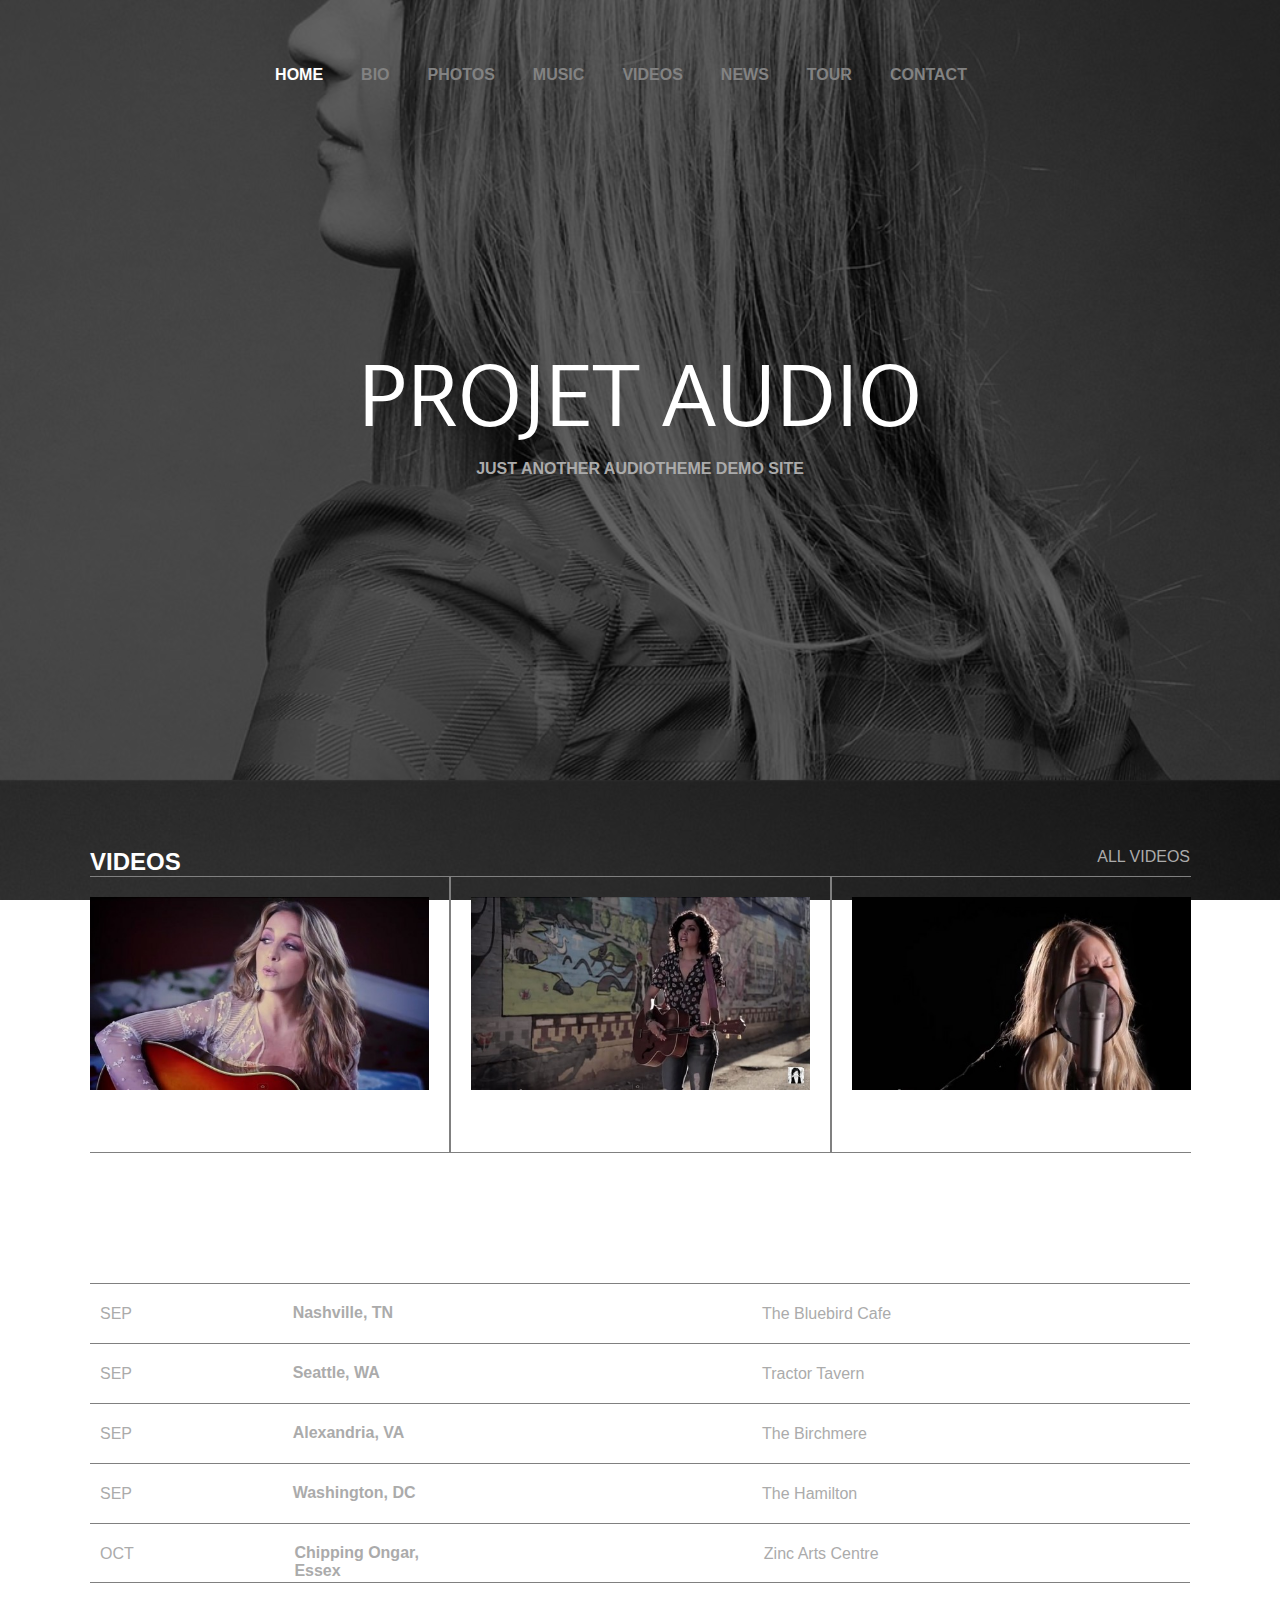
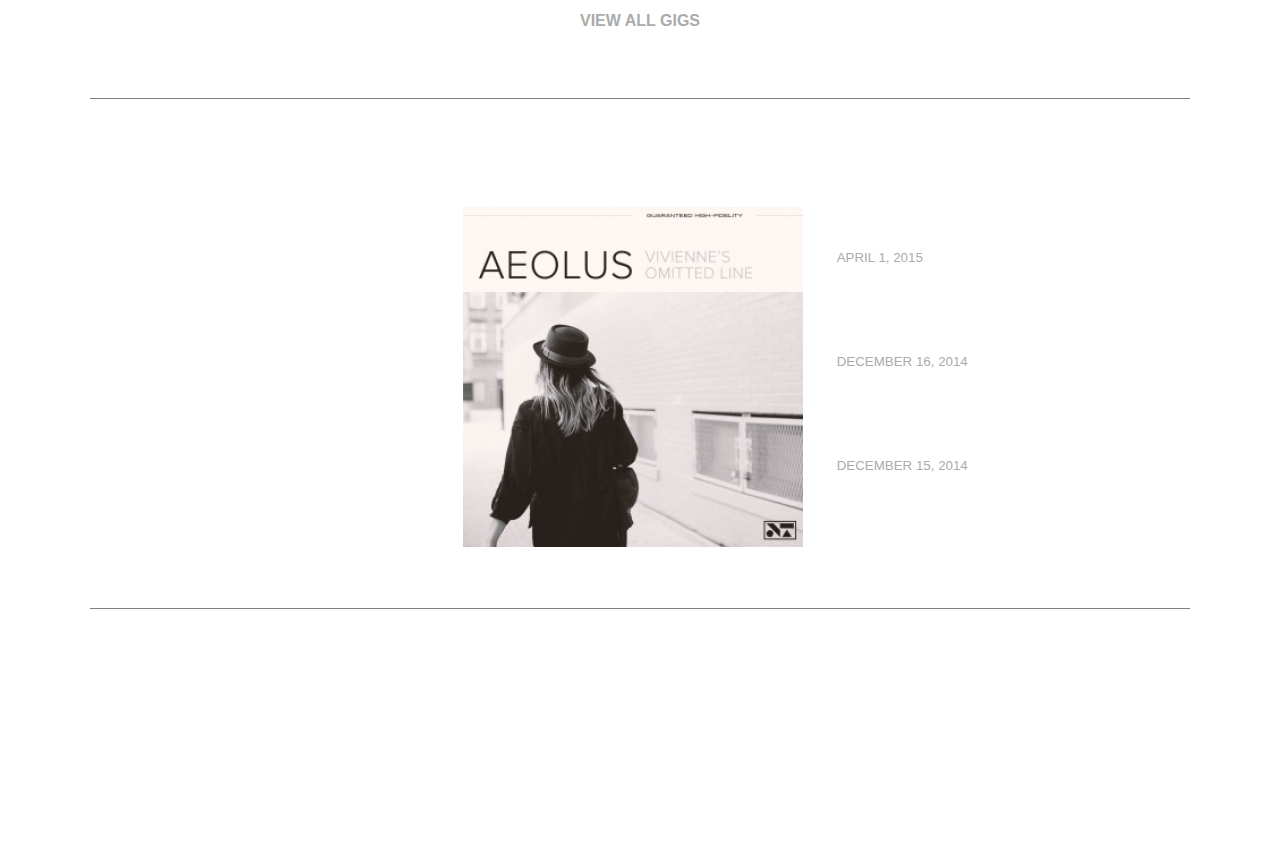
<file: index.html>
<!DOCTYPE html>
<html>
	<head>
		<title>Home</title>
		<link rel="stylesheet" type="text/css" href="style.css">
		<meta charset="utf-8">
	</head>

	<body>
			<div class="container">

					<nav>
						<ul>
							<li><a href="index.html" class="active">HOME</a></li>
							<li><a href="bio.html">BIO</a></li>
							<li><a href="photos.html">PHOTOS</a></li>
							<li><a href="music.html">MUSIC</a></li>
							<li><a href="page-videos.html">VIDEOS</a></li>
							<li><a href="news.html">NEWS</a></li>
							<li><a href="tour.html">TOUR</a></li>
							<li><a href="contact.html">CONTACT</a></li>
						</ul>
					</nav>

					<header>
						<h1>PROJET AUDIO</h1>
						<h2>JUST ANOTHER AUDIOTHEME DEMO SITE</h2>
					</header>

					<div class="mainvideos">
						<h2>VIDEOS</h2>
						<p>ALL VIDEOS</p>
						<div class="videos">
							<article>
								<img src="images/video-like-a-rose-530x300.jpg">
								<h4>Like A Rose - Ashley Monroe</h4>
							</article>
							<article>
								<img src="images/video-big-love-550-530x300.jpg">
								<h4>Big Love - Carrie Rodriguez</h4>
							</article>
							<article>
								<img src="images/video-waitin-on-june-530x300.jpg">
								<h4>Waiting On June</h4>
							</article>
						</div>
					</div>

					<div class="tournée">
						<h2>UPCOMING GIGS</h2>
							<div class="tournéeband">
								<p>SEP</p>
								<p>14</p>
								<p>Nashville, TN</p>
								<p>The Bluebird Cafe</p>
							</div>
							<div class="tournéeband">
								<p>SEP</p>
								<p>16</p>
								<p>Seattle, WA</p>
								<p>Tractor Tavern</p>
							</div>
							<div class="tournéeband">
								<p>SEP</p>
								<p>17</p>
								<p>Alexandria, VA</p>
								<p>The Birchmere</p>
							</div>
							<div class="tournéeband">
								<p>SEP</p>
								<p>25</p>
								<p>Washington, DC</p>
								<p>The Hamilton</p>
							</div>
							<div class="tournéeband">
								<p>OCT</p>
								<p>30</p>
								<p>Chipping Ongar, Essex</p>
								<p>Zinc Arts Centre</p>
							</div>
							<div class="gigs">
								<a href="tour.html">VIEW ALL GIGS</a>
							</div>
					</div>

					<div class="about">
						<article>
							<h4>ABOUT OBSIDIAN</h4>
							<p>The Obsidian theme, like the naturally occurring volcanic glass of the same name, possesses an inherent allure that's stylish in appearance and practical in purpose. With distintive background options and various customization possibilities, Obsidian makes it easy to create the ultimate hub for your online identity.</p>
						</article>
						<article>
							<h4>VIVIENNE'S OMITTED LINE</h4>
							<img src="images/album-03-300x300.jpg">
						</article>
						<article>
							<h4>RECENT POSTS</h4>
							<a href="#">Welcome to our redesigned website</a>
							<sub>APRIL 1, 2015</sub>
							<a href="#">New tour dates posted</a>
							<sub>DECEMBER 16, 2014</sub>
							<a href="#">History of Popular Music</a>
							<sub>DECEMBER 15, 2014</sub>
						</article>
					</div>

					<footer>
						<ul>
							<li><a href='#' class='symbol' title='twitterbird'></a></li>
							<li><a href='#' class='symbol' title='facebook'></a></li>
							<li><a href='#' class='symbol' title='instagram'></a></li>
							<li><a href='#' class='symbol' title='youtube'></a></li>
							<li><a href='#' class='symbol' title='vimeo'></a></li>
							<li><a href='#' class='symbol' title='amazon'></a></li>
							<li><a href='#' class='symbol' title='apple'></a></li>
							<li><a href='#' class='symbol' title='soundcloud'></a></li>
							<li><a href='#' class='symbol' title='yahoobuzz'></a></li>
							<li><a href='#' class='symbol' title='spotify'></a></li>
						</ul>
						<p class="pfooter">OBSIDIAN MUSIC THEME BY AUDIOTHEME.</p>
					</footer>

		
			<figure class="divson">
				<iframe src="https://open.spotify.com/embed/album/6P7WO2yLdzzVmRLILb85Gj" width="100%" height="100" frameborder="0" allowtransparency="true" allow="encrypted-media"></iframe>
			</figure>
		</div>
		

	</body>
</file>
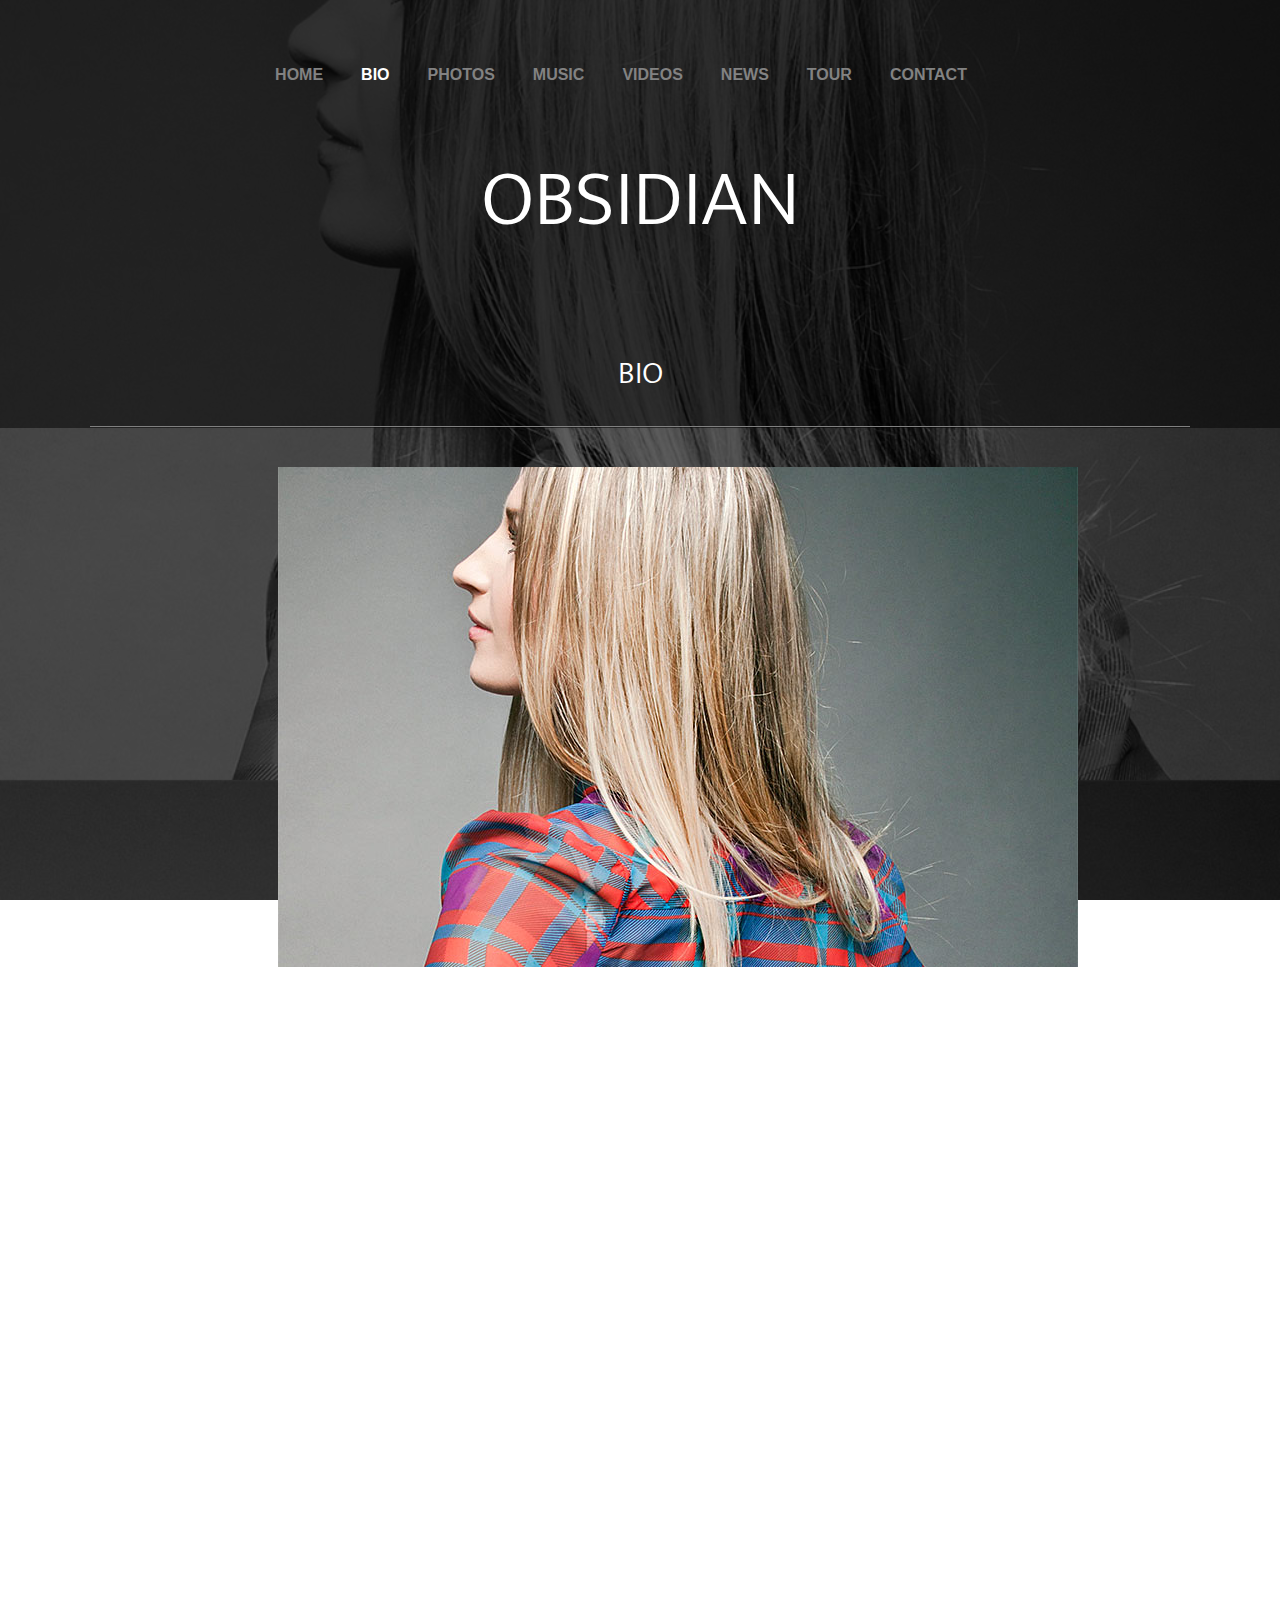
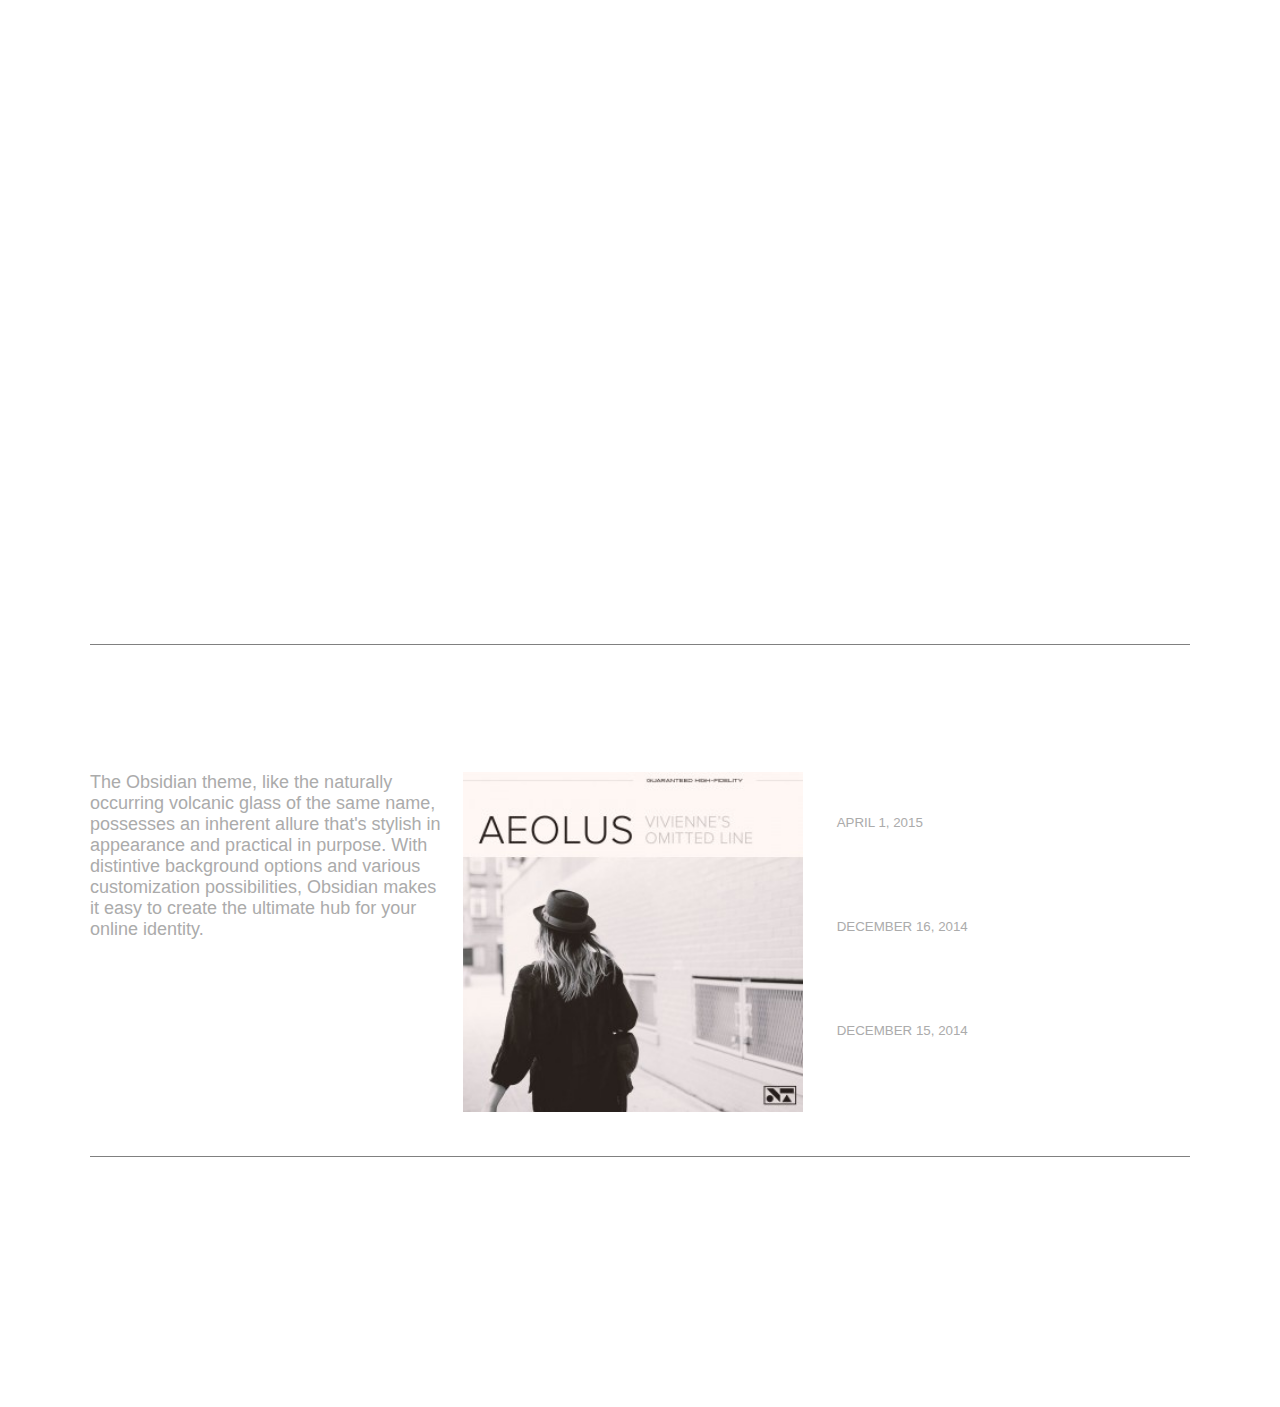
<file: bio.html>
<!DOCTYPE html>
<html>
	<head>
		<meta charset="UTF-8">
		<link rel="stylesheet" type="text/css" href="stylebio.css">
		<title>Bio</title>
	</head>

<body>
		
	<div class="blackband">
		<div class="container">

	


					<nav>
						<ul>
							<li><a href="index.html">HOME</a></li>
							<li><a href="bio.html" class="active">BIO</a></li>
							<li><a href="photos.html">PHOTOS</a></li>
							<li><a href="music.html">MUSIC</a></li>
							<li><a href="page-videos.html">VIDEOS</a></li>
							<li><a href="news.html">NEWS</a></li>
							<li><a href="tour.html">TOUR</a></li>
							<li><a href="contact.html" >CONTACT</a></li>
						</ul>
					</nav>
			<div class="HEADER">

				<h1> OBSIDIAN </h1>
				<h2> BIO </h2>
			</div>

			<div class="main">
				<div class="imagebio">
				<img src="images/featured-bio.jpg">
				</div>

				<div class="bio">

					<p>“It’s akin to the ancient art of Bonsai,” explains Bonn O’Brien between sips of house blend at a Brooklyn coffee shop. “It takes patience. It takes an eye for detail. It’s reverence, respect, and a steady hand all rolled into one. It’s the only way to take care of a proper beard. We take the same approach to our music.”</p>
					<br>

					<p>Three years ago, the O’Brien-lead The Dapper Beards burst into the country’s collective consciousness like a Salvador Dali ‘stache thanks to their now-iconic appearance on the cover of the trendy periodical “Garden and Gun.” “The Beards Are Here, And They Will Save Folk Music” read the headline. The striking image of the four bandmates in repose, silhouetted by a SoHo sunset was an immediate viral sensation.</p>
					<br>

					<p>“We sued,” says O’Brien with a twist of his mustache, “that’s how it went viral. I don’t think anyone had seen a bold move like that– a band, suing to protect their image after signing off on the cover. We owe a big thanks to The Smoking Gun for making that happen. We had approved the cover, but we hadn’t approved of the people who were going to be reading the magazine. Turns out they didn’t approach that story with the kind of reverence with which we treat our beards– the same approach we take to our music– and we didn’t appreciate that.”</p>
					<br>

					<p>And the Folk pigeonhole? O’Brien didn’t take kindly to that, either.</p>
					<br>

					<p>“They never took the time to ask for the spelling. It may sound like the word that is commonly used to describe some kinds of roots music, but it wasn’t the word that we were using. It’s not even the music we’re doing. Folk– and that’s the only time I’m going to use that word– is so over. We’re Fauxlk. Pronounced the same way as Folk– which, really, is the last time I’m going to use that word– but it’s spelled F-a-u-x-l-k. If you’re not going to ask us about our music, which we take great care in– similar to the way in which we care for our beards– how can we expect you to represent our movement in its proper context to your readers?”</p>
					<br>

					<p>The ever-serious O’Brien and his band cared not for the lucky break– a musical outfit landing a cover on one of America’s more respected musical magazines before ever releasing an album or staging a public performance– if that break wasn’t going to come on their own terms.</p>
					<br>

					<p>“We take great care in our music, which is also the way we– right, you said it– and we’ll be damned if we’re going to let some media machine run roughshod over us.”</p>
					<br>

					<p>With the lawsuit now fully behind them (it was thrown out of the only court that would hear the groundbreaking piece of litigation– a television courtroom show that is, as its producers kindly reminded us, indeed legally binding within the judicial system), The Dapper Beards are now looking towards the future.</p>
					<br>

					<p>“We’re the foremost representatives of Fauxlk music… the face and beards of the movement, if you will. We take that responsibility very seriously, which is the same way in, well, yeah. So, yeah, we’re serious”</p>
					<br>

					<p>And when will the world get to experience this movement firsthand?</p>
					<br>

					<p>“Soon,” says O’Brien. “We’re thinking about writing our first song, and maybe even playing it at an open mic really soon. But it’s not going to be one of those slapped-together open mic’s, mind you. It’s going to be a really serious one.”</p>
					<br>

				</div>
			</div>




				<!-- ABOUT & FOOTER -->
					<div class="about">
						<article>
							<h4>ABOUT OBSIDIAN</h4>
							<p>The Obsidian theme, like the naturally occurring volcanic glass of the same name, possesses an inherent allure that's stylish in appearance and practical in purpose. With distintive background options and various customization possibilities, Obsidian makes it easy to create the ultimate hub for your online identity.</p>
						</article>
						<article>
							<h4>VIVIENNE'S OMITTED LINE</h4>
							<img src="images/album-03-300x300.jpg">
						</article>
						<article>
							<h4>RECENT POSTS</h4>
							<a href="#">Welcome to our redesigned website</a>
							<sub>APRIL 1, 2015</sub>
							<a href="#">New tour dates posted</a>
							<sub>DECEMBER 16, 2014</sub>
							<a href="#">History of Popular Music</a>
							<sub>DECEMBER 15, 2014</sub>
						</article>
					</div>

					<footer>
						<ul>
							<li><a href='#' class='symbol' title='twitterbird'></a></li>
							<li><a href='#' class='symbol' title='facebook'></a></li>
							<li><a href='#' class='symbol' title='instagram'></a></li>
							<li><a href='#' class='symbol' title='youtube'></a></li>
							<li><a href='#' class='symbol' title='vimeo'></a></li>
							<li><a href='#' class='symbol' title='amazon'></a></li>
							<li><a href='#' class='symbol' title='apple'></a></li>
							<li><a href='#' class='symbol' title='soundcloud'></a></li>
							<li><a href='#' class='symbol' title='yahoobuzz'></a></li>
							<li><a href='#' class='symbol' title='spotify'></a></li>
						</ul>
						<p class="pfooter">OBSIDIAN MUSIC THEME BY AUDIOTHEME.</p>
					</footer>

			<figure class="divson">
				<iframe src="https://open.spotify.com/embed/album/6P7WO2yLdzzVmRLILb85Gj" width="100%" height="100" frameborder="0" allowtransparency="true" allow="encrypted-media"></iframe>
			</figure>

			</div>

		</div>

	</body>


</html
</file>
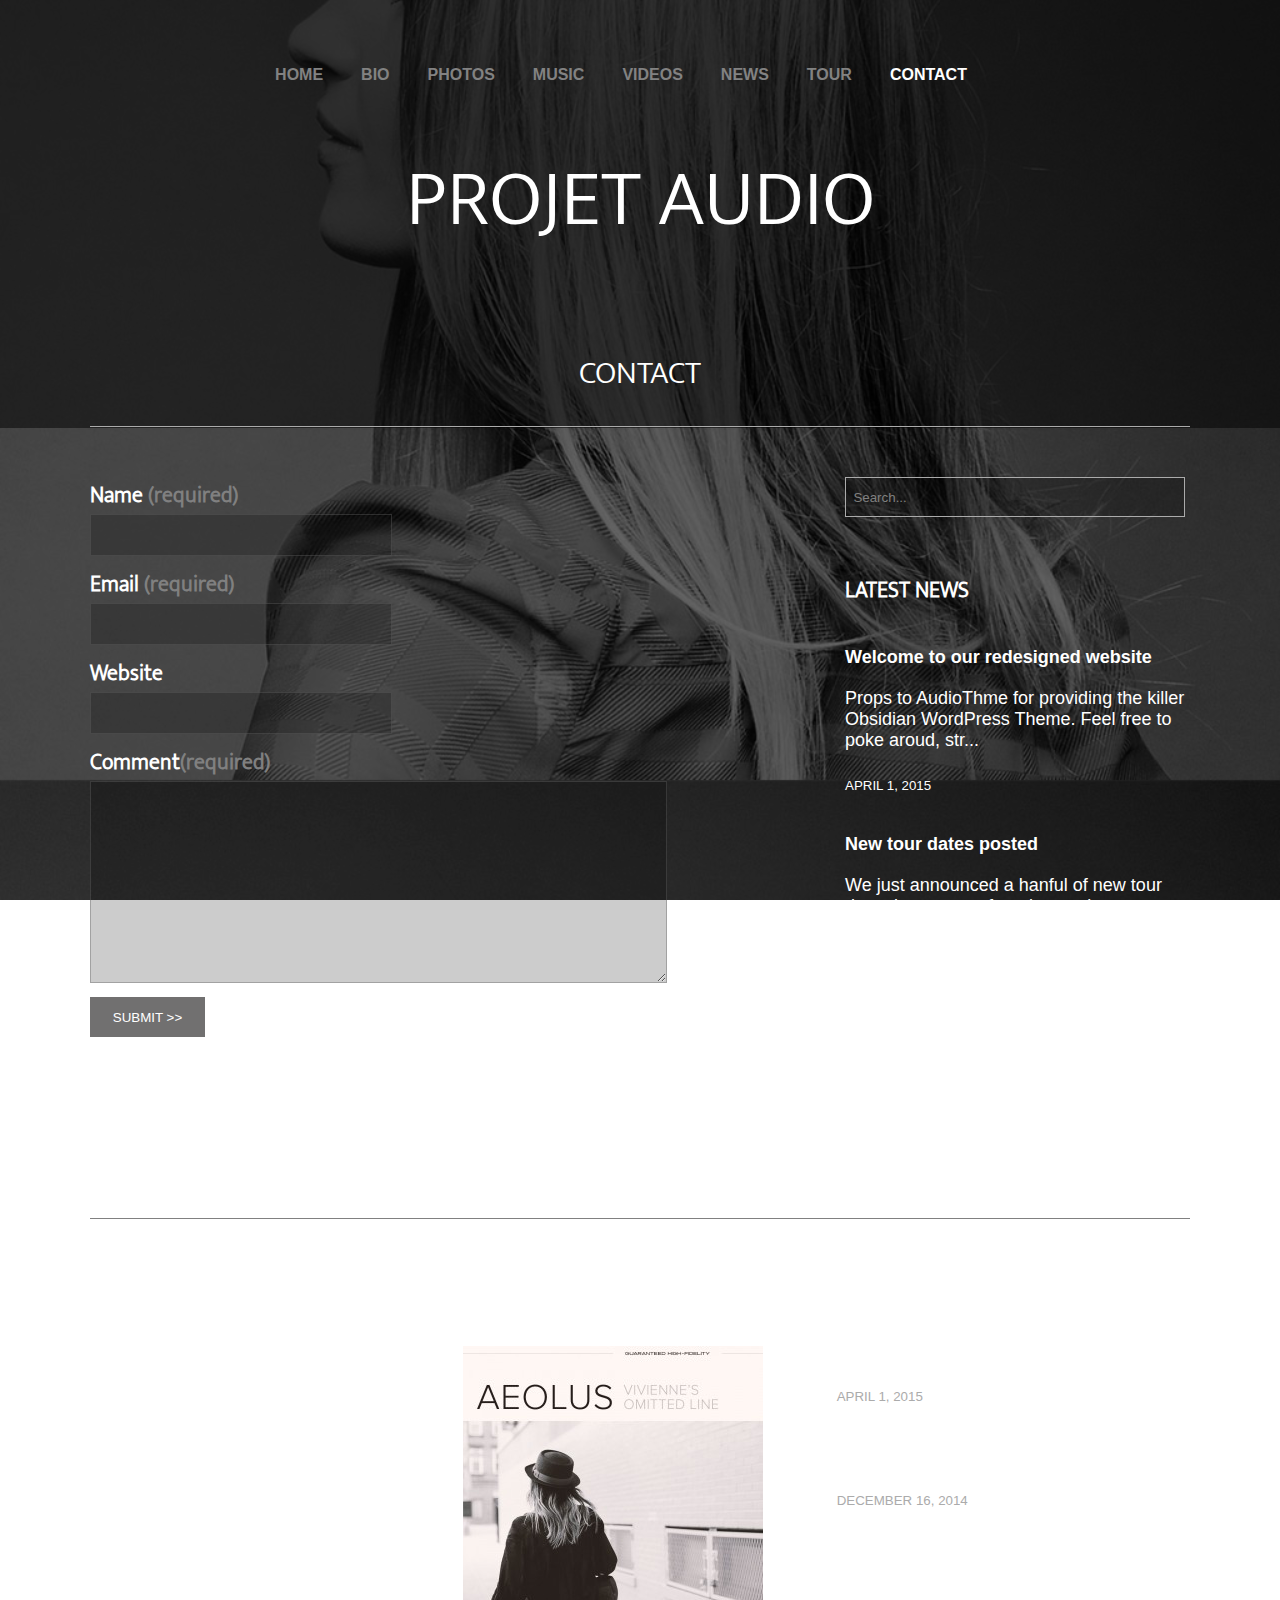
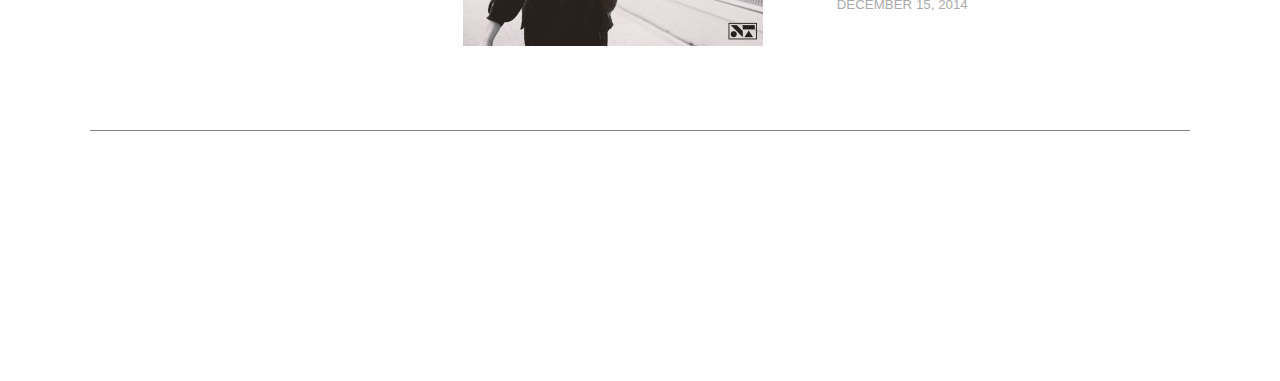
<file: contact.html>
<!DOCTYPE html>
<html>
	<head>
		<link rel="stylesheet" type="text/css" href="stylecontact.css">
		<title>Contact</title>
	</head>


<body>
		<div class="blackband">
			<div class="container">

					<nav>
						<ul>
							<li><a href="index.html">HOME</a></li>
							<li><a href="bio.html">BIO</a></li>
							<li><a href="photos.html">PHOTOS</a></li>
							<li><a href="music.html">MUSIC</a></li>
							<li><a href="page-videos.html">VIDEOS</a></li>
							<li><a href="news.html">NEWS</a></li>
							<li><a href="tour.html" >TOUR</a></li>
							<li><a href="contact.html"  class="active">CONTACT</a></li>
						</ul>
					</nav>
	
		<div class="HEADER">

		<h1> PROJET AUDIO </h1>
		<h2> CONTACT </h2>
		</div>

		
		<div class="main">
				<div class="formulaire">
						<div class="name1">
							<label for="name"><h4>Name  <span class="colorgrey">(required)</span></h4> </label>
							<input type="text" id="name" name="user_name">
						</div>
						<div>
							<label for="mail"><h4>Email  <span class="colorgrey">(required)</span></h4></label>
							<input type="email" id="mail" name="user_mail">
						</div>
						<div>
							<label for="website"><h4>Website</h4></label>
							<input type="website" id=website name="website">
						</div>
						<div>
							<label for="comment"><h4>Comment<span class="colorgrey">(required)</span></h4></label>
							<textarea id="msg" name="user_message"></textarea>
						</div>
						<div class="button">
							<a href=""><button type="submit">SUBMIT >> </button></a>
						</div>
				</div>

				<div class="latestnews">
						
						<div class="SearchBar">
							<label for="search"></label>
							<input type="search" id=search name="Search" value="  Search...">
						</div>
						<div>
							<h4>LATEST NEWS</h4>
							<br>
							
							<p class="gras">Welcome to our redesigned website</p>
							<p>Props to AudioThme for providing the killer Obsidian WordPress Theme. Feel free to poke aroud, str...</p>
							<sub><br/> APRIL 1, 2015</sub>
							
							
							<p class="gras"><br/>New tour dates posted</p>
							<p>We just announced a hanful of new tour dates in support of our latest alvum. Check"em out he...</p>
							<sub><br/> DECEMBER 16, 2014</sub>
							
							<p class="gras"><br/>History of Popular Music</p>
							<p>"The most signifiant feature of the meergent popular music industry of the late 18th and earl...</p>
							<sub><br/> APRIL 1, 2015</sub>
							
						</div>

				</div>
		</div>
					<div class="about">
						<article>
							<h4>ABOUT OBSIDIAN</h4>
							<p>The Obsidian theme, like the naturally occurring volcanic glass of the same name, possesses an inherent allure that's stylish in appearance and practical in purpose. With distintive background options and various customization possibilities, Obsidian makes it easy to create the ultimate hub for your online identity.</p>
						</article>
						<article>
							<h4>VIVIENNE'S OMITTED LINE</h4>
							<img src="images/album-03-300x300.jpg">
						</article>
						<article>
							<h4>RECENT POSTS</h4>
							<a href="#">Welcome to our redesigned website</a>
							<sub>APRIL 1, 2015</sub>
							<a href="#">New tour dates posted</a>
							<sub>DECEMBER 16, 2014</sub>
							<a href="#">History of Popular Music</a>
							<sub>DECEMBER 15, 2014</sub>
						</article>
					</div>

					<footer>
						<ul>
							<li><a href='#' class='symbol' title='twitterbird'></a></li>
							<li><a href='#' class='symbol' title='facebook'></a></li>
							<li><a href='#' class='symbol' title='instagram'></a></li>
							<li><a href='#' class='symbol' title='youtube'></a></li>
							<li><a href='#' class='symbol' title='vimeo'></a></li>
							<li><a href='#' class='symbol' title='amazon'></a></li>
							<li><a href='#' class='symbol' title='apple'></a></li>
							<li><a href='#' class='symbol' title='soundcloud'></a></li>
							<li><a href='#' class='symbol' title='yahoobuzz'></a></li>
							<li><a href='#' class='symbol' title='spotify'></a></li>
						</ul>
						<p class="pfooter">OBSIDIAN MUSIC THEME BY AUDIOTHEME.</p>
					</footer>

			<figure class="divson">
				<iframe src="https://open.spotify.com/embed/album/6P7WO2yLdzzVmRLILb85Gj" width="100%" height="100" frameborder="0" allowtransparency="true" allow="encrypted-media"></iframe>
			</figure>

			</div>

		</div>

	</body>


</html
</file>
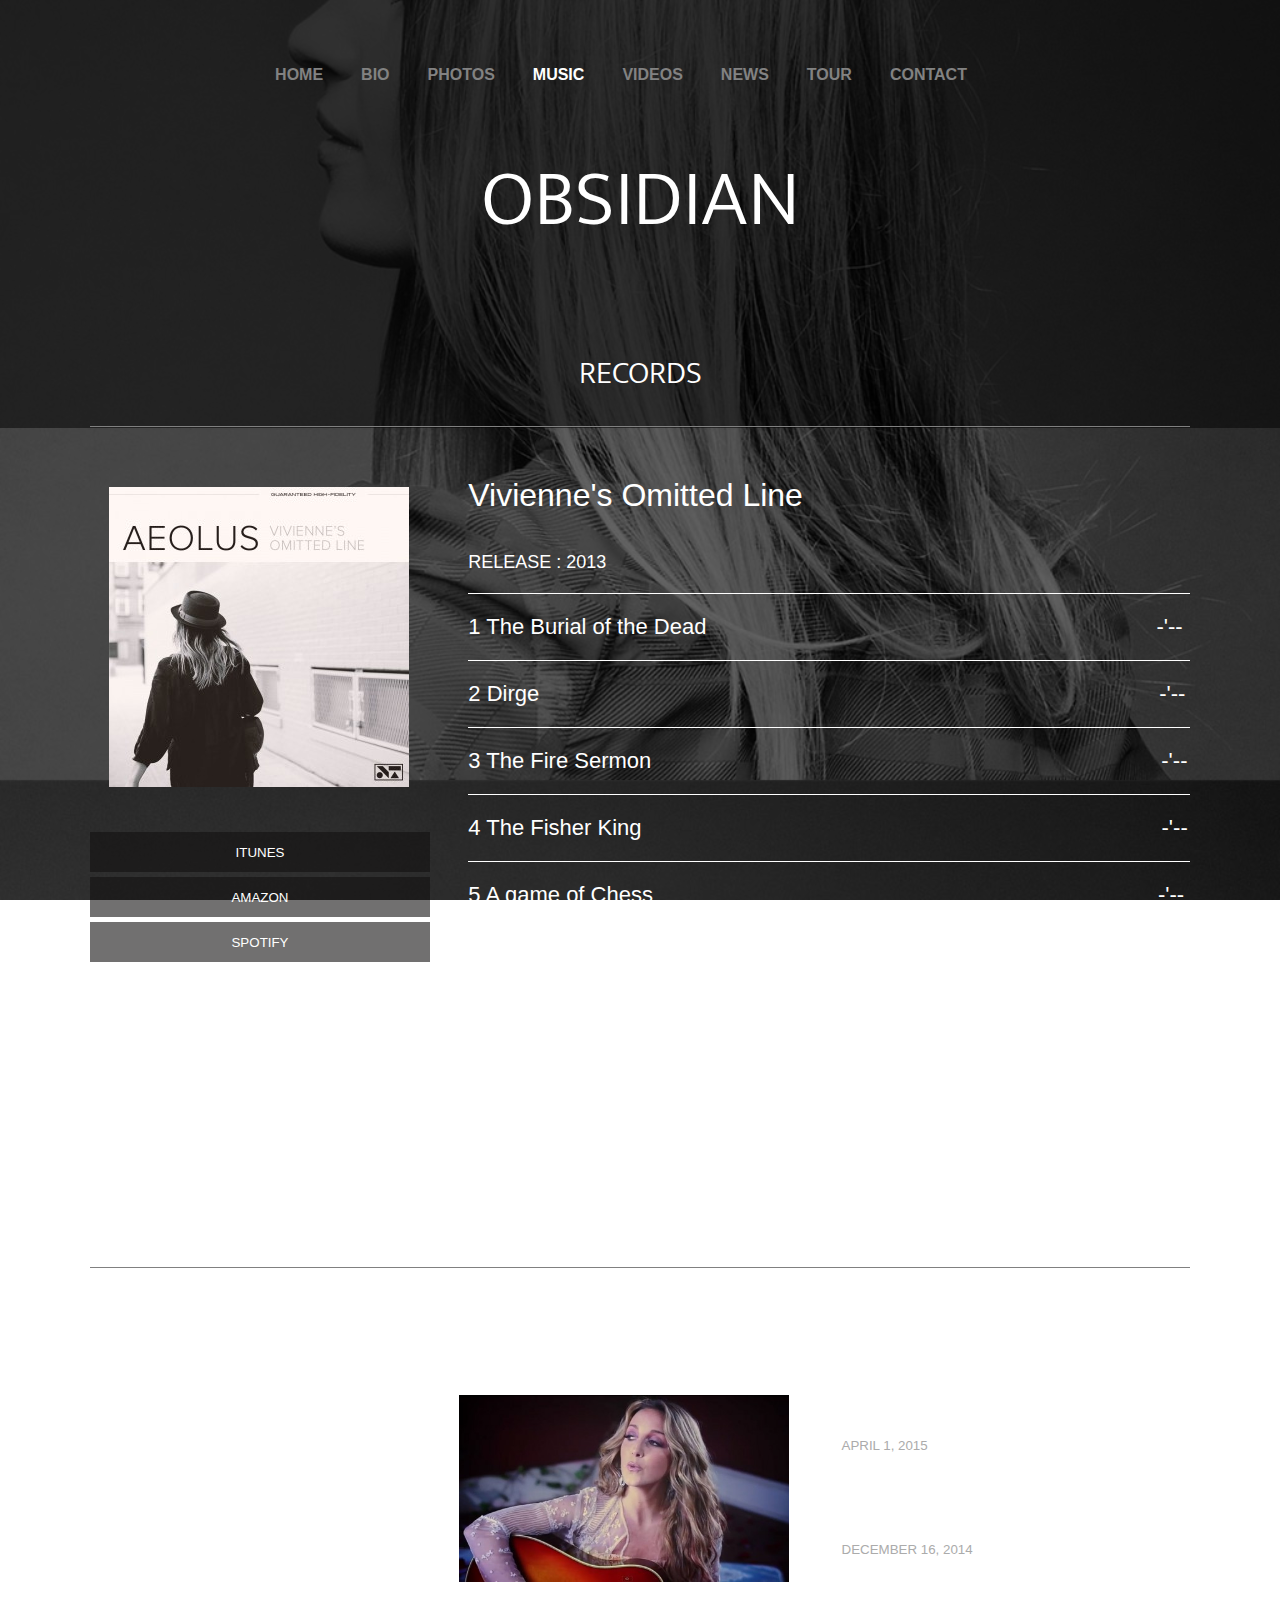
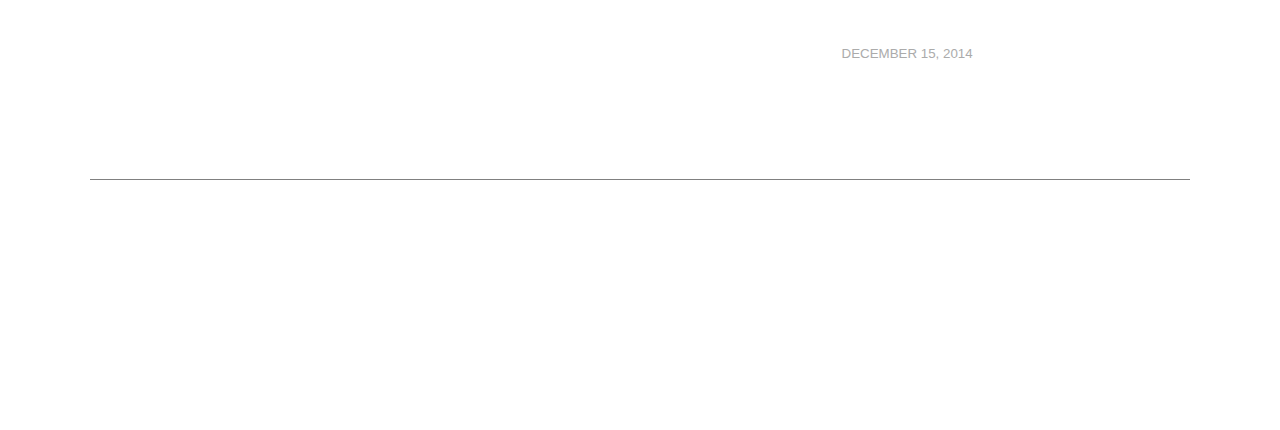
<file: music.html>
<!DOCTYPE html>
<html>
	<head>
		<link rel="stylesheet" type="text/css" href="stylemusic.css">
		<title>Music</title>
	</head>

<body>

	<div class="blackband">
		<div class="container">

			<nav>
						<ul>
							<li><a href="index.html">HOME</a></li>
							<li><a href="bio.html">BIO</a></li>
							<li><a href="photos.html">PHOTOS</a></li>
							<li><a href="music.html" class="active">MUSIC</a></li>
							<li><a href="page-videos.html">VIDEOS</a></li>
							<li><a href="news.html">NEWS</a></li>
							<li><a href="tour.html">TOUR</a></li>
							<li><a href="contact.html" >CONTACT</a></li>
						</ul>
					</nav>
			<div class="HEADER">

				<h1> OBSIDIAN </h1>
				<h2> RECORDS </h2>
			</div>


			<div class="main">

						<div class="album">
							<div class="pochette">
							<img src="images/album-03-300x300.jpg">
							</div>

							<div class="button">
							<a href=""><button type="submit">ITUNES</button></a>
							</div>
							<div class="button">
							<a href=""><button type="submit">AMAZON</button></a>
							</div>
							<div class="button">
							<a href=""><button type="submit">SPOTIFY</button></a>
							</div>
						</div>

						<div class="tableau">
							<p><span class="MusicTitle">Vivienne's Omitted Line</span></p>
							<br>
							<p> RELEASE : 2013</p>

							<ul>
								<li>1  The Burial of the Dead<span id="tempslecture">-'--</span></li>
								<li>2  Dirge<span id="tempslecture2">-'--</span></li>
								<li>3  The Fire Sermon<span id="tempslecture3">-'--</span></li>
								<li>4  The Fisher King<span id="tempslecture4">-'--</span></li>
								<li>5  A game of Chess<span id="tempslecture5">-'--</span></li>
								<li>6  Vivienne's Omitted Line<span id="tempslecture6">-'--</span></li>
								<li>7  What the Thunder Said<span id="tempslecture7">-'--</span></li>
								<li>8  The Wounded king <span id="tempslecture8">-'--</span></li>

							</ul>
						</div>




			</div>






					<!-- ABOUT -->

					<div class="about">
						<article>
							<h4>ABOUT OBSIDIAN</h4>
							<p>The Obsidian theme, like the naturally occurring volcanic glass of the same name, possesses an inherent allure that's stylish in appearance and practical in purpose. With distintive background options and various customization possibilities, Obsidian makes it easy to create the ultimate hub for your online identity.</p>
						</article>
						<article>
							<h4>LIKE A ROSE - ASHLEY MONROE</h4>
							<div class="imagevideo">
							</div>
						</article>
						<article>
							<h4>RECENT POSTS</h4>
							<a href="#">Welcome to our redesigned website</a>
							<sub>APRIL 1, 2015</sub>
							<a href="#">New tour dates posted</a>
							<sub>DECEMBER 16, 2014</sub>
							<a href="#">History of Popular Music</a>
							<sub>DECEMBER 15, 2014</sub>
						</article>
					</div>

					<footer>
						<ul>
							<li><a href='#' class='symbol' title='twitterbird'></a></li>
							<li><a href='#' class='symbol' title='facebook'></a></li>
							<li><a href='#' class='symbol' title='instagram'></a></li>
							<li><a href='#' class='symbol' title='youtube'></a></li>
							<li><a href='#' class='symbol' title='vimeo'></a></li>
							<li><a href='#' class='symbol' title='amazon'></a></li>
							<li><a href='#' class='symbol' title='apple'></a></li>
							<li><a href='#' class='symbol' title='soundcloud'></a></li>
							<li><a href='#' class='symbol' title='yahoobuzz'></a></li>
							<li><a href='#' class='symbol' title='spotify'></a></li>
						</ul>
						<p class="pfooter">OBSIDIAN MUSIC THEME BY AUDIOTHEME.</p>
					</footer>

			<figure class="divson">
				<iframe src="https://open.spotify.com/embed/album/6P7WO2yLdzzVmRLILb85Gj" width="100%" height="100" frameborder="0" allowtransparency="true" allow="encrypted-media"></iframe>
			</figure>

			</div>

		</div>

	</body>


</html
</file>
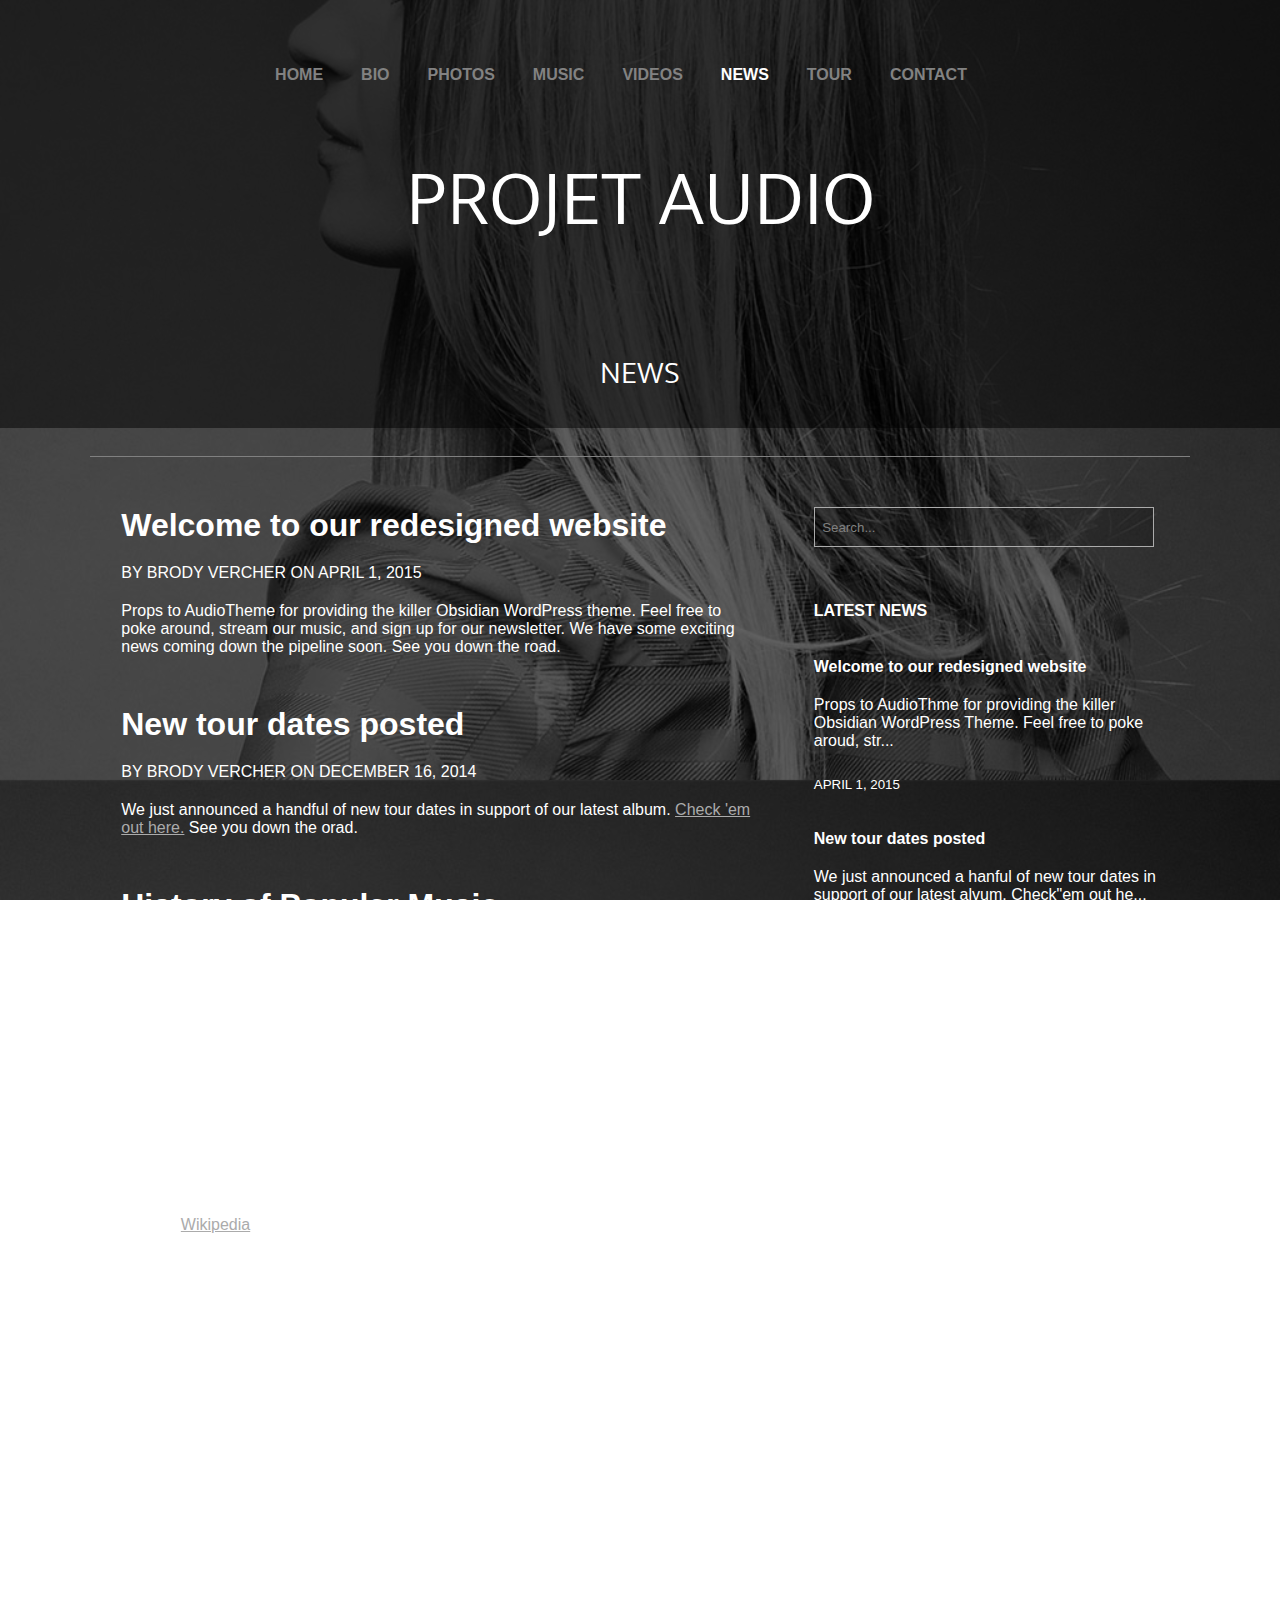
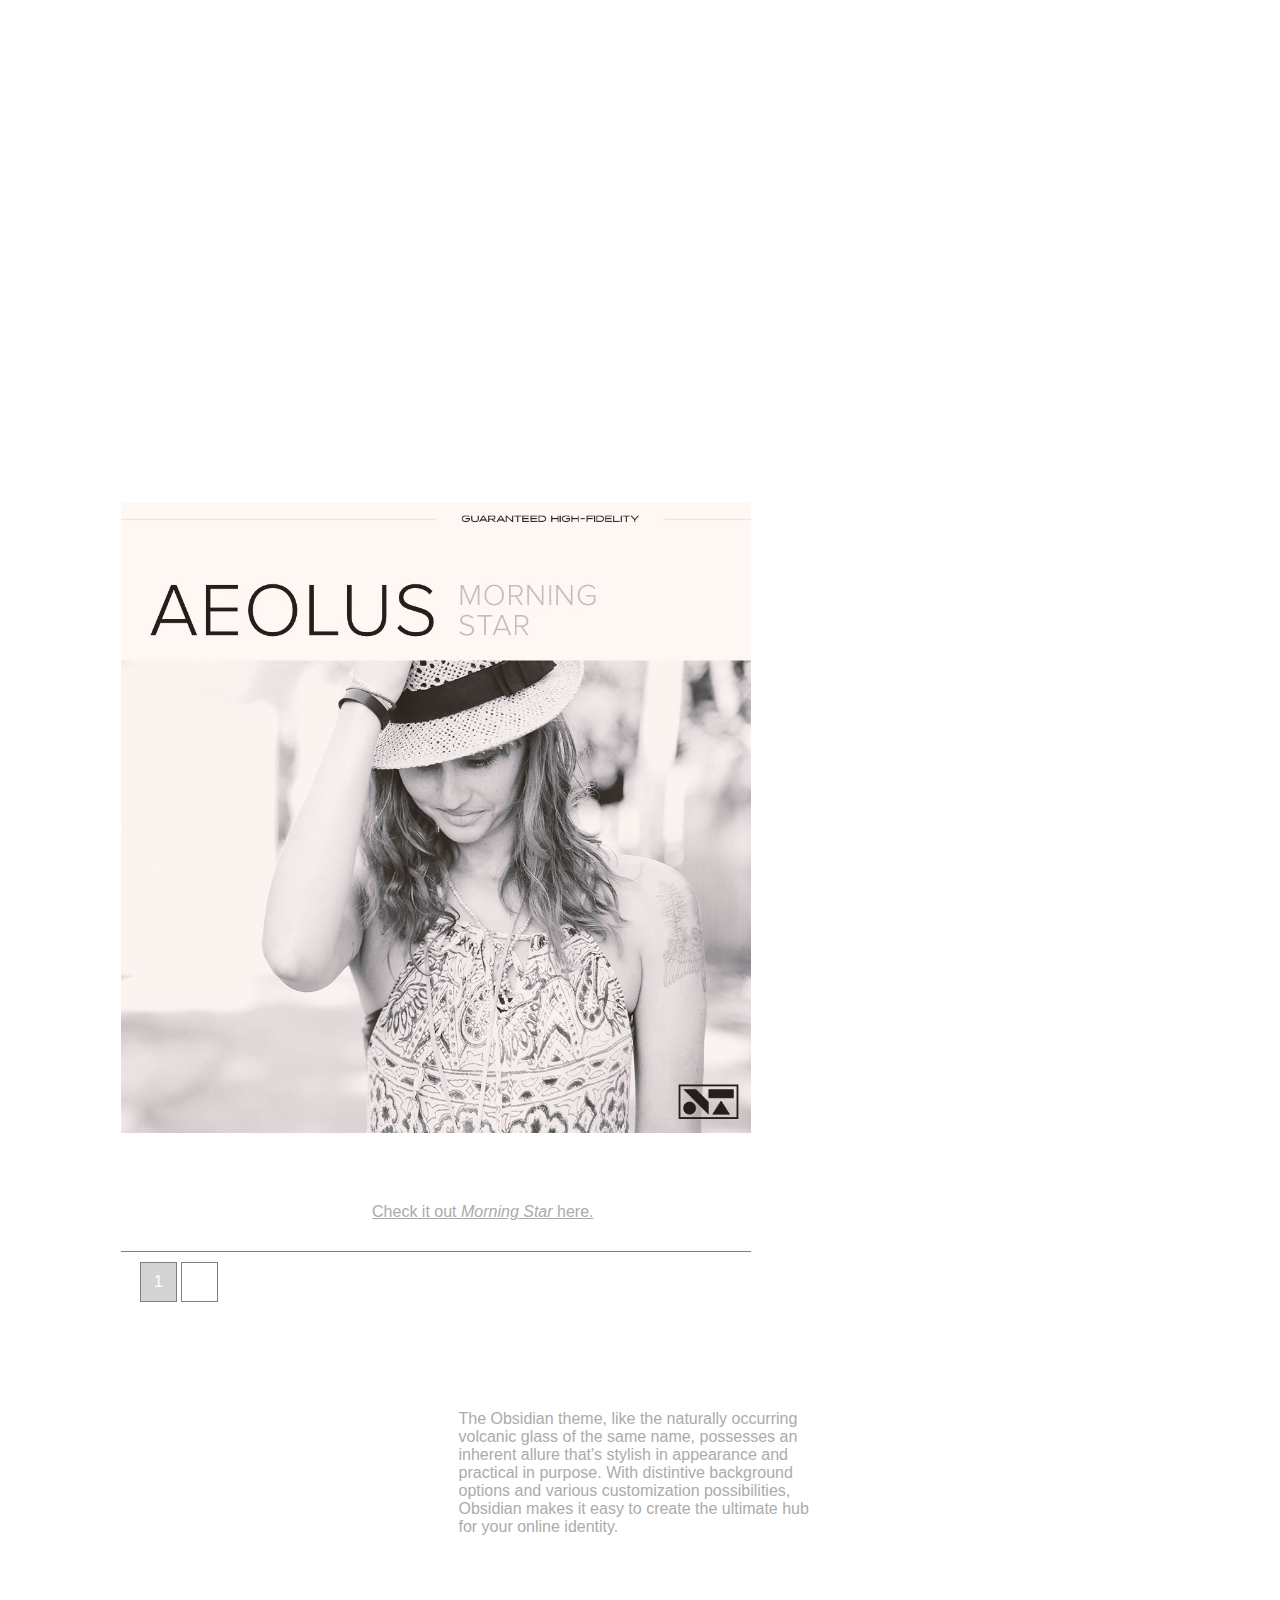
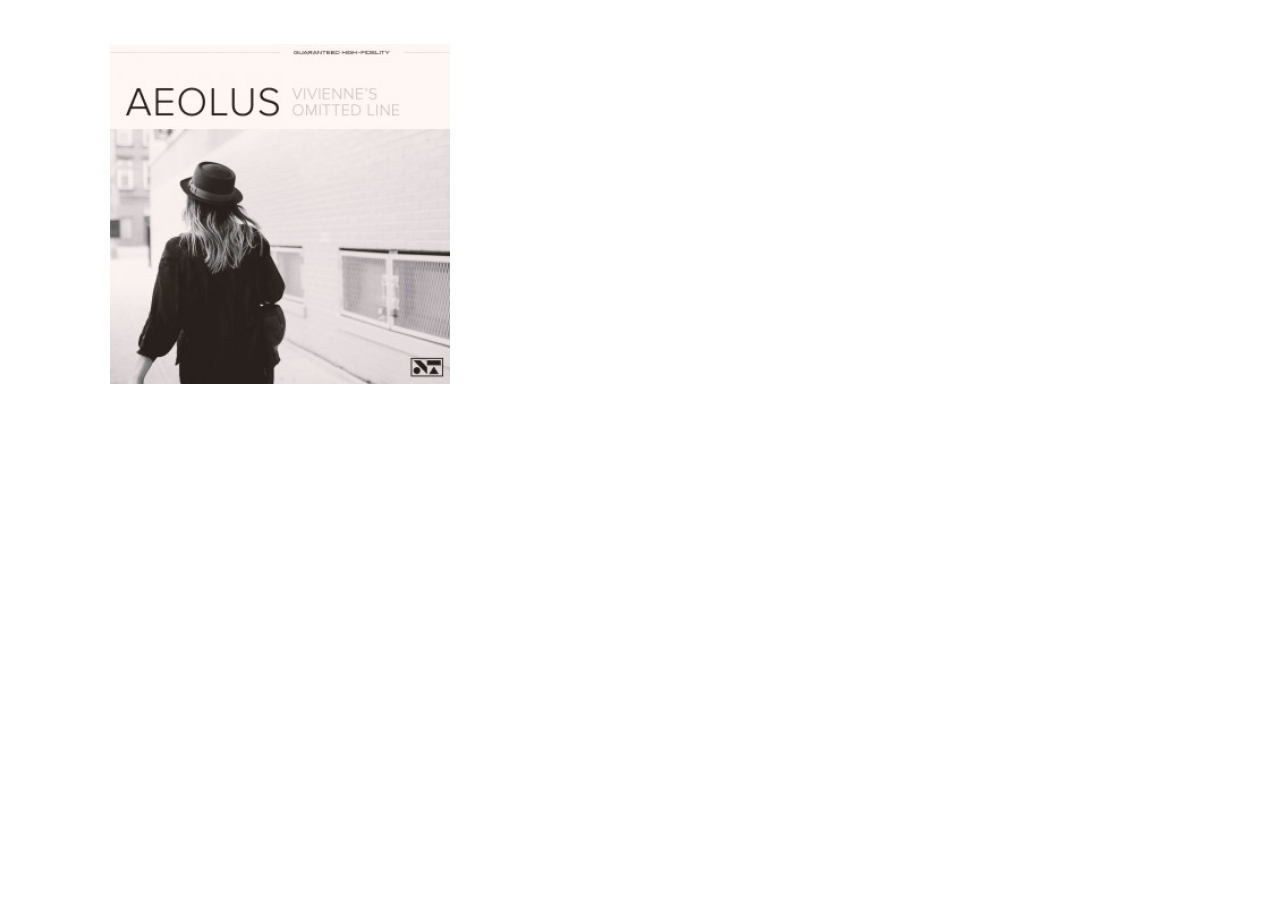
<file: news.html>
<!DOCTYPE html>
<html>
	<head>
		<title>News</title>
		<link rel="stylesheet" type="text/css" href="news.css">
		<meta charset="utf-8">
	</head>



	<body>

	<div class="blackband">

		<div class="container">

						<nav>
							<ul>
								<li><a href="index.html">HOME</a></li>
								<li><a href="bio.html">BIO</a></li>
								<li><a href="photos.html">PHOTOS</a></li>
								<li><a href="music.html">MUSIC</a></li>
								<li><a href="page-videos.html">VIDEOS</a></li>
								<li><a href="news.html" class="active">NEWS</a></li>
								<li><a href="tour.html">TOUR</a></li>
								<li><a href="contact.html" >CONTACT</a></li>
							</ul>
						</nav>

			<div class="HEADER">

				<h1> PROJET AUDIO </h1>
				<h2> NEWS </h2>

			</div>

					
				<div class="paragraphs">


					<div class="leftpara">
						<h3>Welcome to our redesigned website</h3>
						<p class="bybrody">BY BRODY VERCHER ON APRIL 1, 2015</p>
						<p>Props to AudioTheme for providing the killer Obsidian WordPress theme. Feel free to poke around, stream our music, and sign up for our newsletter. We have some exciting news coming down the pipeline soon. See you down the road.</p>

						<h3>New tour dates posted</h3>
						<p class="bybrody">BY BRODY VERCHER ON DECEMBER 16, 2014</p>
						<p>We just announced a handful of new tour dates in support of our latest album. <a href="#">Check 'em out here.</a> See you down the orad.</p>

						<h3>History of Popular Music</h3>
						<p class="bybrody">BY BRODY VERCHER ON DECEMBER 15, 2014</p>
						<p>"The most significant feature of the emergent popular music industry of the late 18th and early 19th centuries was the extent of its focus on the commodity form of sheet music" The availability of inexpensive, widely available sheet music versions of popular songs and instrumental music pieces made it possible for music to be disseminated to a wide audience of amateur music-makers, who could play and sing popular music at home. In addition to the influence of sheet music, another factor was the increasing availability during the late 18th ad early 19th century of public popular music performances in "pleasure gardens and dance halls, popular theatres and concert rooms". The early popular music performers worked hand-in-hand with the sheet music industry to promote popular sheet music. One of the early popular music performers to attain widespread popularity was a Swedish opera singer Jenny Lind, who toured the US in the mid-19th century. During the 19th century, more people began getting involved in music by participating in amateur chirs or joining brass bands.</p>
						<p>Source: <a href="#">Wikipedia</a></p>

						<h3>Thanks for all your support, we couldn't do this without you</h3>
						<p class="bybrody">BY BRODY VERCHER ON DECEMBER 14, 2014</p>
						<p>We just want to say thanks for all the love. This has been our biggest and best release to date and we could not have done it without all of your supporters. Thanks again for allowing us to do what we do. <3</p>

						<h3>In Every Work of Genius We Recognize Our Own Rejected Thoughts</h3>
						<p class="bybrody">BY BRODY VERCHER ON DECEMBER 12, 2014</p>
						<p>I read the other day some verses written by an eminent painter which were original and not conventional. The soul always hears an admonition in such lines, let the subject be what it may. The sentiment they instil is of more value than any thought they may contain. To believe your own thought, to believe that what is true for you in your private heart is true for all men,--that is genius. Speak your latent conviction, and it shall be the universal sense; for the inmost in due time becomes the outmost, and our first thought is rendered back to us by the trumpets of the Last Judgment. Familiar as the voice of the mind is to each, the highest merit we ascribe to Moses, Plato, and Milton is that they set at naught books and traditions, and spoke not what men, but what they thought. A man should learn to detect and watch that gleam of light which flashes across his mind from within, more that the lustre of the firmament of bards and sages. Yet he dismisses without notice his thought, because it is his. In every work of genius we recognize our own rejected thoughts; they come back to us than this. They teach us to abide by our spontaneous impression with good-humored inflexibility then most when the whole cry of voices is on the other side. Else to-morrow a stranger will say with masterly good sense precisely what we have thought and felt all the time, and we shall be forced to take with shame our own opinion from another.</p>

						<h3>Morning Star Now Available!</h3>
						<p class="bybrody">BY BRODY VERCHER ON DECEMBER 9, 2014</p>
						<img src="images/album-01.jpg" alt="pochette d'album femme chapeau robe tatouage">
						<p id="pmarge">The brand new album from Aeolus is officially available! Already receiving critical praise, <em>Morning Star</em> is the band's third album and can be purchased in a fine retailer near you or online at all major digital outlets. <a href="#">Check it out <em>Morning Star</em> here.</a></p>
					</div>


					<div class="latestnews">

						
						<div class="SearchBar">
							<label for="search"></label>
							<input type="search" id=search name="Search" value="  Search...">
						</div>

						<div>
							<h4>LATEST NEWS</h4>
							<br>
							
							<p class="gras">Welcome to our redesigned website</p>
							<p>Props to AudioThme for providing the killer Obsidian WordPress Theme. Feel free to poke aroud, str...</p>
							<sub><br/> APRIL 1, 2015</sub>
							
							
							<p class="gras"><br/>New tour dates posted</p>
							<p>We just announced a hanful of new tour dates in support of our latest alvum. Check"em out he...</p>
							<sub><br/> DECEMBER 16, 2014</sub>
							
							<p class="gras"><br/>History of Popular Music</p>
							<p>"The most signifiant feature of the meergent popular music industry of the late 18th and earl...</p>
							<sub><br/> APRIL 1, 2015</sub>
							
						</div>


					</div>

				</div>


				<div class="cases">
					<ul>
						<li class="case1">1</li>
						<li class="case2">2</li>
					</ul>
				</div>

				
					<!-- ABOUT -->

					<div class="about">
						<article>
							<h4>ABOUT OBSIDIAN</h4>
							<p>The Obsidian theme, like the naturally occurring volcanic glass of the same name, possesses an inherent allure that's stylish in appearance and practical in purpose. With distintive background options and various customization possibilities, Obsidian makes it easy to create the ultimate hub for your online identity.</p>
						</article>
						<article>
							<h4>VIVIENNE'S OMITTED LINE</h4>
							<img src="images/album-03-300x300.jpg">
						</article>
						<article>
							<h4>RECENT POSTS</h4>
							<a href="#">Welcome to our redesigned website</a>
							<sub>APRIL 1, 2015</sub>
							<a href="#">New tour dates posted</a>
							<sub>DECEMBER 16, 2014</sub>
							<a href="#">History of Popular Music</a>
							<sub>DECEMBER 15, 2014</sub>
						</article>
					</div>

					<footer>
						<ul>
							<li><a href='#' class='symbol' title='twitterbird'></a></li>
							<li><a href='#' class='symbol' title='facebook'></a></li>
							<li><a href='#' class='symbol' title='instagram'></a></li>
							<li><a href='#' class='symbol' title='youtube'></a></li>
							<li><a href='#' class='symbol' title='vimeo'></a></li>
							<li><a href='#' class='symbol' title='amazon'></a></li>
							<li><a href='#' class='symbol' title='apple'></a></li>
							<li><a href='#' class='symbol' title='soundcloud'></a></li>
							<li><a href='#' class='symbol' title='yahoobuzz'></a></li>
							<li><a href='#' class='symbol' title='spotify'></a></li>
						</ul>
						<p class="pfooter">OBSIDIAN MUSIC THEME BY AUDIOTHEME.</p>
					</footer>

			<figure class="divson">
        
				<iframe src="https://open.spotify.com/embed/album/6P7WO2yLdzzVmRLILb85Gj" width="100%" height="100" frameborder="0" allowtransparency="true" allow="encrypted-media">
				</iframe>

			</figure>

			</div>

		</div>

	</body>


</html
</file>
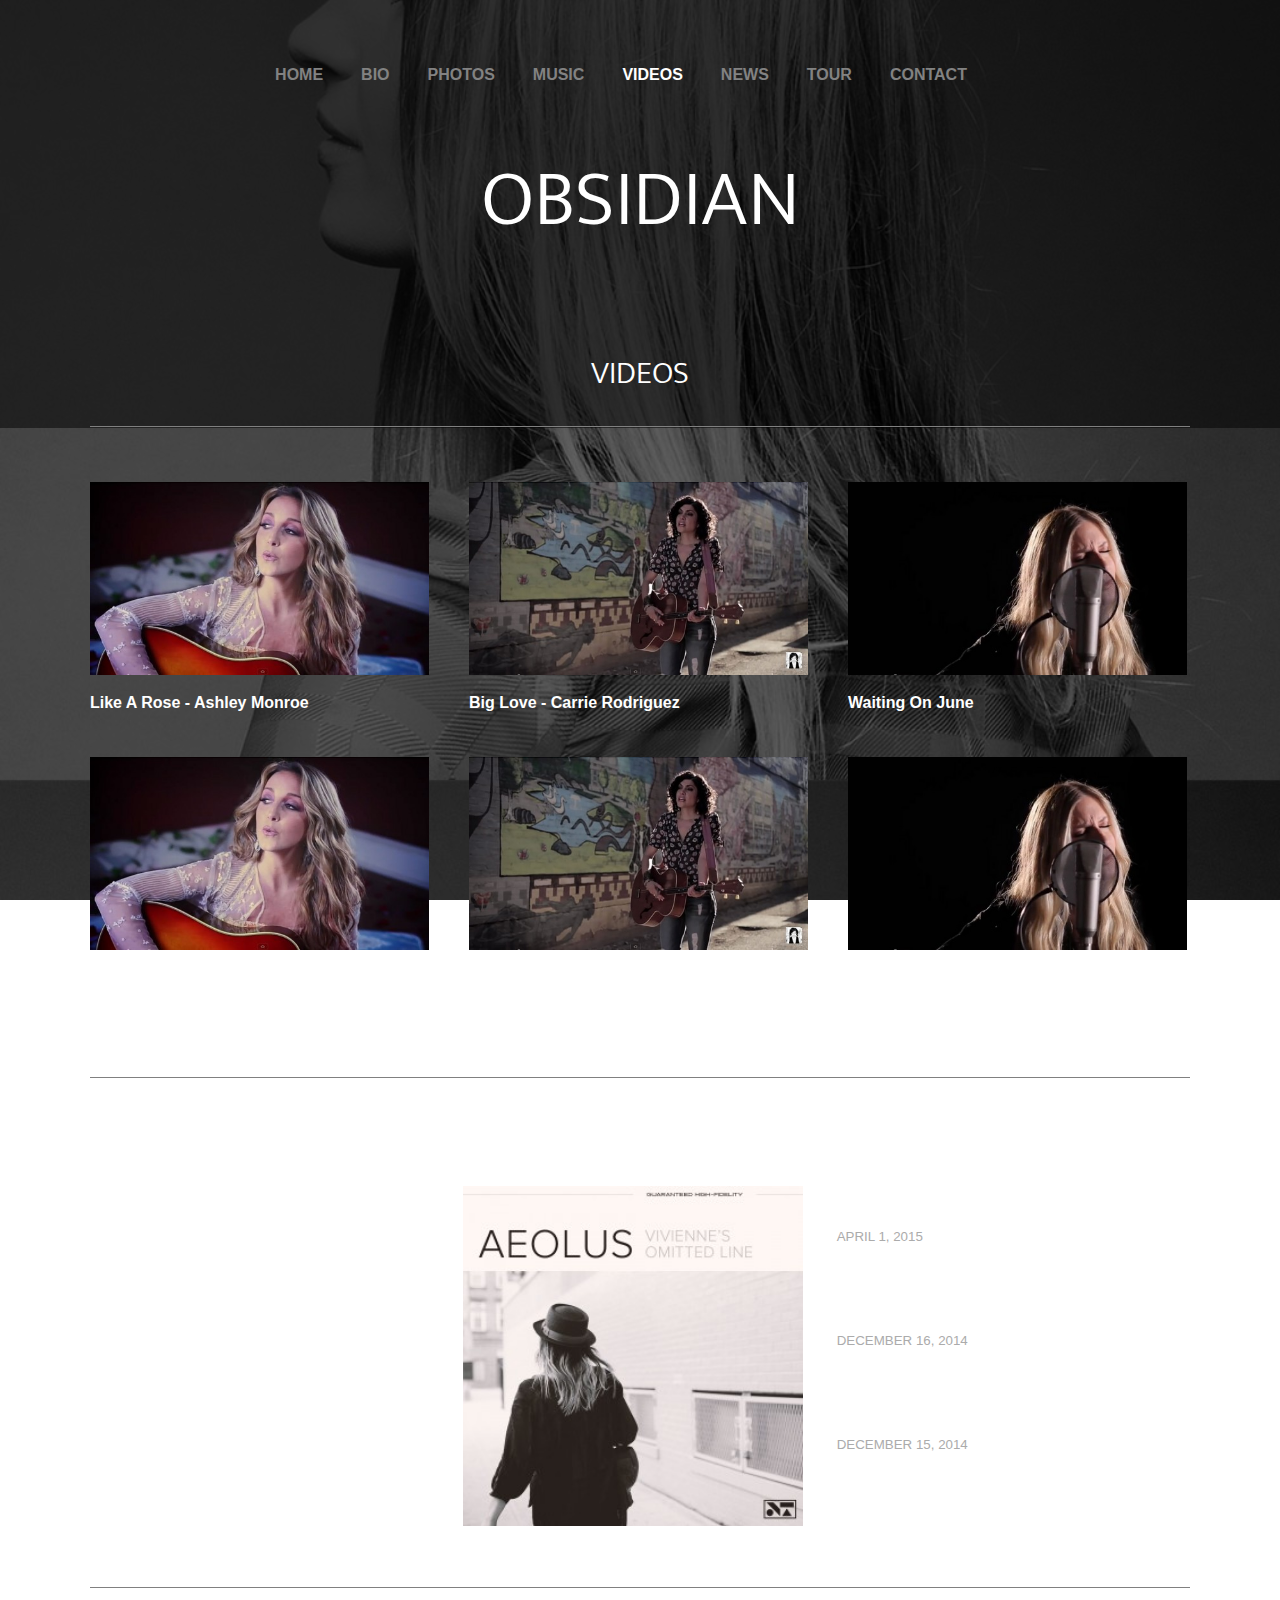
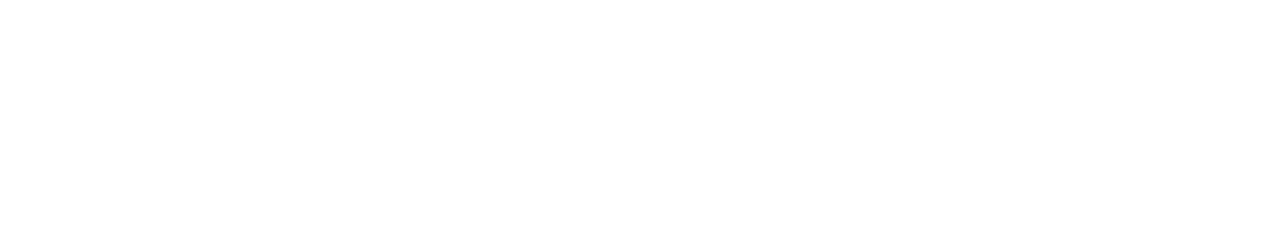
<file: page-videos.html>
<!DOCTYPE html>
<html>

	<head>
	<title>Videos</title>
		<link rel="stylesheet" type="text/css" href="stylevideos.css">
		<meta charset="utf-8">
	</head>

	<body>
			<div class="bandeaunoir">
			<div class="container">

					<nav>
						<ul>
							<li><a href="index.html">HOME</a></li>
							<li><a href="bio.html">BIO</a></li>
							<li><a href="photos.html">PHOTOS</a></li>
							<li><a href="music.html">MUSIC</a></li>
							<li><a href="page-videos.html"   class="active">VIDEOS</a></li>
							<li><a href="news.html">NEWS</a></li>
							<li><a href="tour.html">TOUR</a></li>
							<li><a href="contact.html">CONTACT</a></li>
						</ul>
					</nav>


			<div class="HEADER">

				<h1> OBSIDIAN </h1>
				<h2> VIDEOS </h2>
			</div>

					<div class="mainvideos">
						<div class="videos">
							<article>
								<img src="images/video-like-a-rose-530x300.jpg">
								<h4>Like A Rose - Ashley Monroe</h4>
							</article>
							<article>
								<img src="images/video-big-love-550-530x300.jpg">
								<h4>Big Love - Carrie Rodriguez</h4>
							</article>
							<article>
								<img src="images/video-waitin-on-june-530x300.jpg">
								<h4>Waiting On June</h4>
							</article>
						</div>
						<div class="videos">
							<article>
								<img src="images/video-like-a-rose-530x300.jpg">
								<h4>Numbered Doors - Lori McKenna</h4>
							</article>
							<article>
								<img src="images/video-big-love-550-530x300.jpg">
								<h4>Hollywood - Robyn Ludwick</h4>
							</article>
							<article>
								<img src="images/video-waitin-on-june-530x300.jpg">
								<h4>Youngblood - Heather Christian & the Arbornauts</h4>
							</article>
						</div>
					</div>

					<div class="about">
						<article>
							<h4>ABOUT OBSIDIAN</h4>
							<p>The Obsidian theme, like the naturally occurring volcanic glass of the same name, possesses an inherent allure that's stylish in appearance and practical in purpose. With distintive background options and various customization possibilities, Obsidian makes it easy to create the ultimate hub for your online identity.</p>
						</article>
						<article>
							<h4>VIVIENNE'S OMITTED LINE</h4>
							<img src="images/album-03-300x300.jpg">
						</article>
						<article>
							<h4>RECENT POSTS</h4>
							<a href="#">Welcome to our redesigned website</a>
							<sub>APRIL 1, 2015</sub>
							<a href="#">New tour dates posted</a>
							<sub>DECEMBER 16, 2014</sub>
							<a href="#">History of Popular Music</a>
							<sub>DECEMBER 15, 2014</sub>
						</article>
					</div>

					<footer>
						<ul>
							<li><a href='#' class='symbol' title='twitterbird'></a></li>
							<li><a href='#' class='symbol' title='facebook'></a></li>
							<li><a href='#' class='symbol' title='instagram'></a></li>
							<li><a href='#' class='symbol' title='youtube'></a></li>
							<li><a href='#' class='symbol' title='vimeo'></a></li>
							<li><a href='#' class='symbol' title='amazon'></a></li>
							<li><a href='#' class='symbol' title='apple'></a></li>
							<li><a href='#' class='symbol' title='soundcloud'></a></li>
							<li><a href='#' class='symbol' title='yahoobuzz'></a></li>
							<li><a href='#' class='symbol' title='spotify'></a></li>
						</ul>
						<p class="pfooter">OBSIDIAN MUSIC THEME BY AUDIOTHEME.</p>
					</footer>

			<figure class="divson">
				<iframe src="https://open.spotify.com/embed/album/6P7WO2yLdzzVmRLILb85Gj" width="100%" height="100" frameborder="0" allowtransparency="true" allow="encrypted-media"></iframe>
			</figure>

			</div>
		
		</div>
		
	</body>


</html
</file>
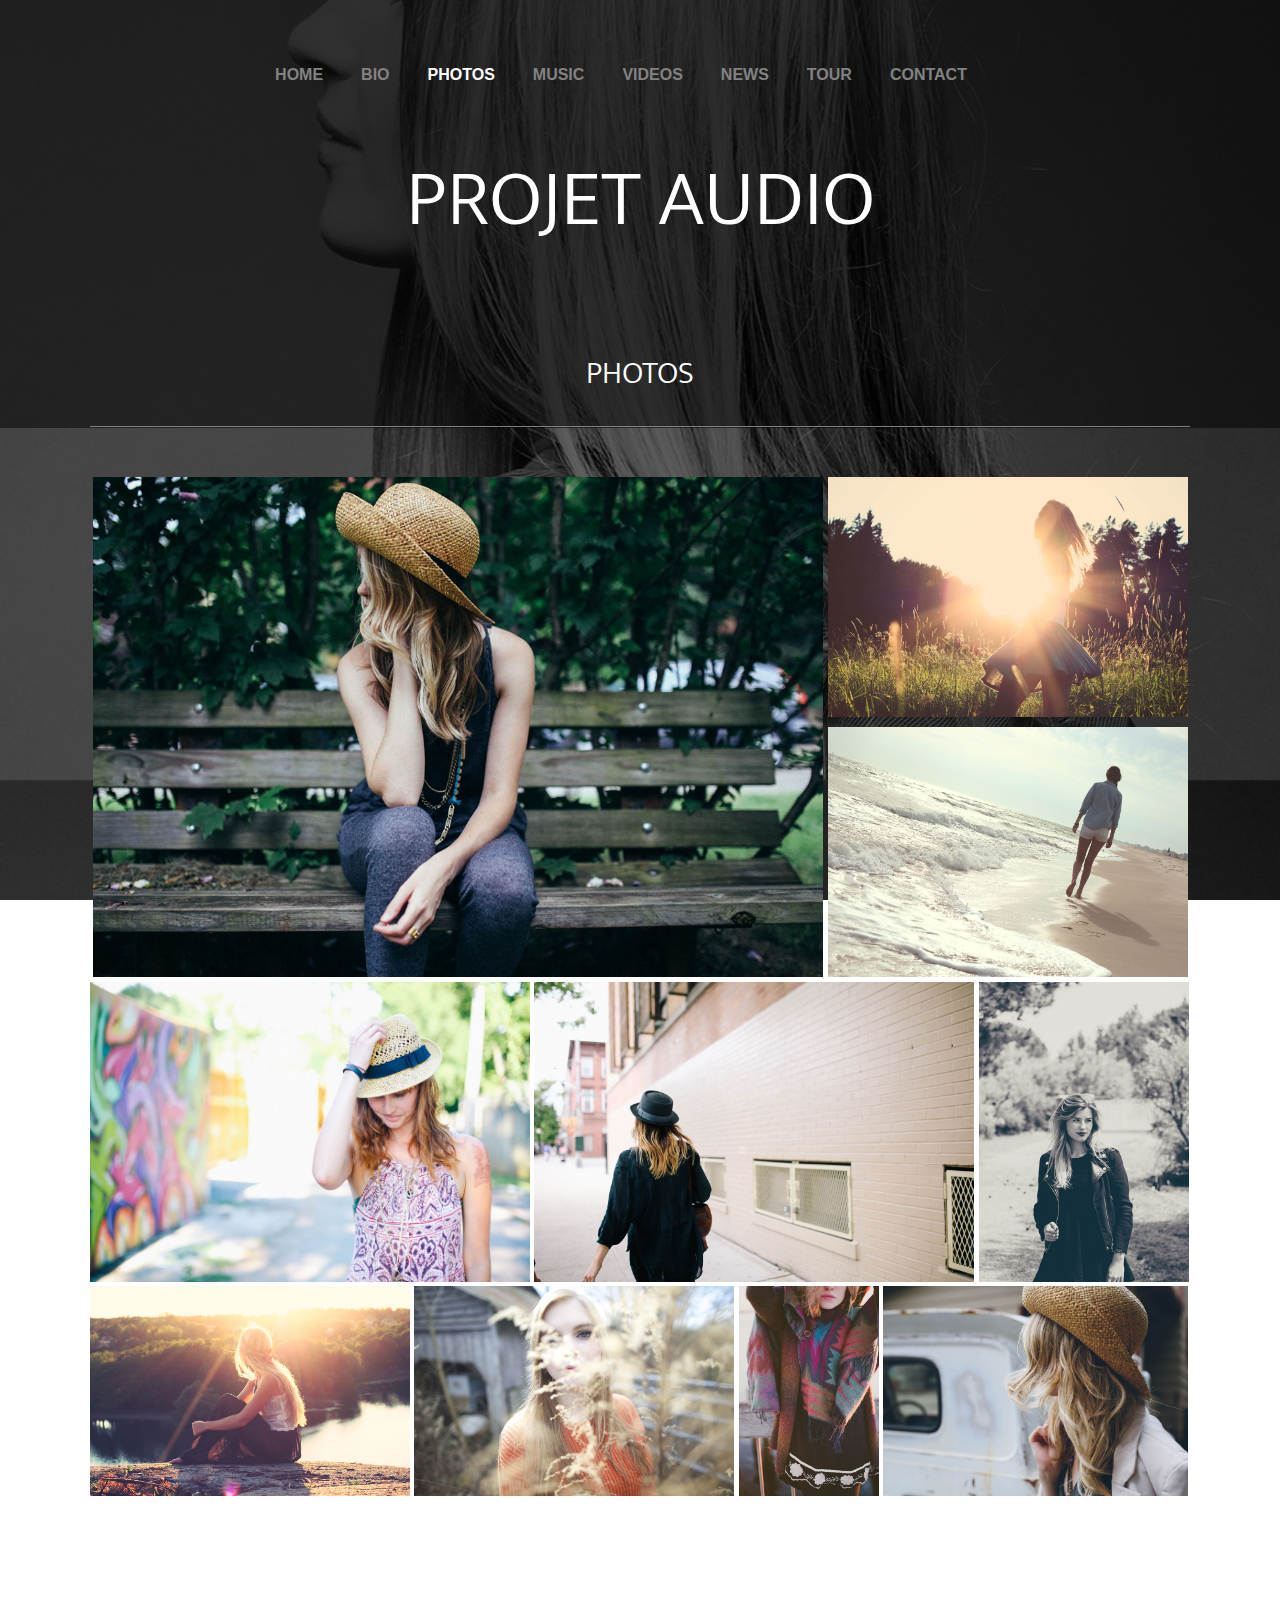
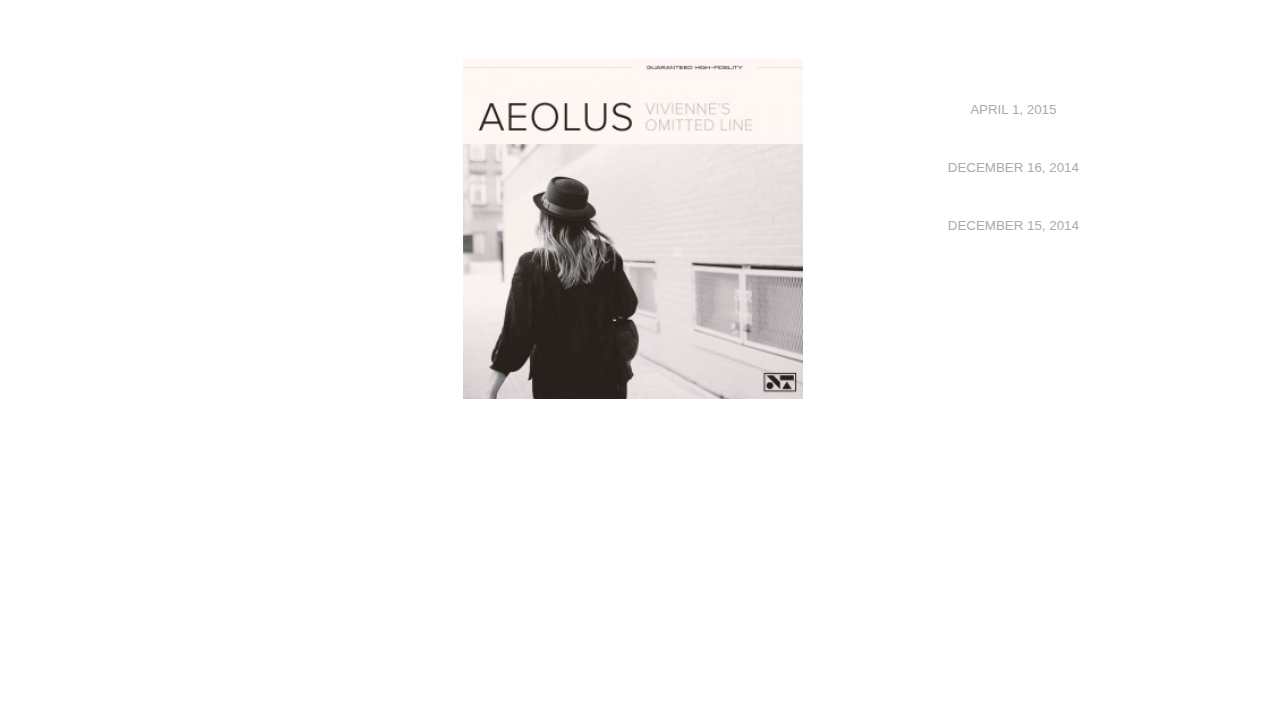
<file: photos.html>
<!DOCTYPE html>
<html>
	<head>
		<title>Home</title>
		<link rel="stylesheet" type="text/css" href="photos.css">
		<meta charset="utf-8">
	</head>

	<body>

	<div class="blackband">
		<div class="container">

			<nav>
						<ul>
							<li><a href="index.html">HOME</a></li>
							<li><a href="bio.html">BIO</a></li>
							<li><a href="photos.html" class="active">PHOTOS</a></li>
							<li><a href="music.html">MUSIC</a></li>
							<li><a href="page-videos.html">VIDEOS</a></li>
							<li><a href="news.html">NEWS</a></li>
							<li><a href="tour.html">TOUR</a></li>
							<li><a href="contact.html" >CONTACT</a></li>
						</ul>
					</nav>
      
			<div class="HEADER">

				<h1> PROJET AUDIO </h1>
				<h2> PHOTOS </h2>
			</div>


					
				<div class="photocontainer">
					<div class="premligne">
						<img src="images/gallery-09.jpg" id=img1>
						<div class="cassecouille">
							<img src="images/gallery-04.jpg" id=img2>
							<img src="images/gallery-05.jpg" id=img3>
						</div>
					</div>
					<div class="secondline">
						<img src="images/gallery-08.jpg" id=img4>
						<img src="images/gallery-07.jpg" id=img5>
						<img src="images/gallery-06.jpg" id=img6>
					</div>
					<div class="secondline">
						<img src="images/gallery-03.jpg" id=img7>
						<img src="images/gallery-01.jpg" id=img8>
						<img src="images/gallery-02.jpg" id=img9>
						<img src="images/gallery-10.jpg" id=img10>
					</div>




					</div>

					<div class="about">
						<article>
							<h4>ABOUT OBSIDIAN</h4>
							<p>The Obsidian theme, like the naturally occurring volcanic glass of the same name, possesses an inherent allure that's stylish in appearance and practical in purpose. WIth distintive background options and various customization possibilities, Obsidian makes it easy to create the ultimate hub for your online identity.</p>
						</article>
						<article>
							<h4>VIVIENNE'S OMITTED LINE</h4>
							<img src="images/album-03-300x300.jpg">
						</article>
						<article>
							<h4>RECENT POSTS</h4>
							<a href="#">Welcome to our redesigned website</a>
							<sub>APRIL 1, 2015</sub>
							<a href="#">New tour dates posted</a>
							<sub>DECEMBER 16, 2014</sub>
							<a href="#">History of Popular Music</a>
							<sub>DECEMBER 15, 2014</sub>
						</article>
					</div>
			

				<footer>
						<ul>
							<li><a href='#' class='symbol' title='twitterbird'></a></li>
							<li><a href='#' class='symbol' title='facebook'></a></li>
							<li><a href='#' class='symbol' title='instagram'></a></li>
							<li><a href='#' class='symbol' title='youtube'></a></li>
							<li><a href='#' class='symbol' title='vimeo'></a></li>
							<li><a href='#' class='symbol' title='amazon'></a></li>
							<li><a href='#' class='symbol' title='apple'></a></li>
							<li><a href='#' class='symbol' title='soundcloud'></a></li>
							<li><a href='#' class='symbol' title='yahoobuzz'></a></li>
							<li><a href='#' class='symbol' title='spotify'></a></li>
						</ul>
						<p class="pfooter">OBSIDIAN MUSIC THEME BY AUDIOTHEME.</p>
					</footer>

			<figure class="divson">
				<iframe src="https://open.spotify.com/embed/album/6P7WO2yLdzzVmRLILb85Gj" width="100%" height="100" frameborder="0" allowtransparency="true" allow="encrypted-media"></iframe>
			</figure>

			</div>

		</div>

	</body>


</html
</file>
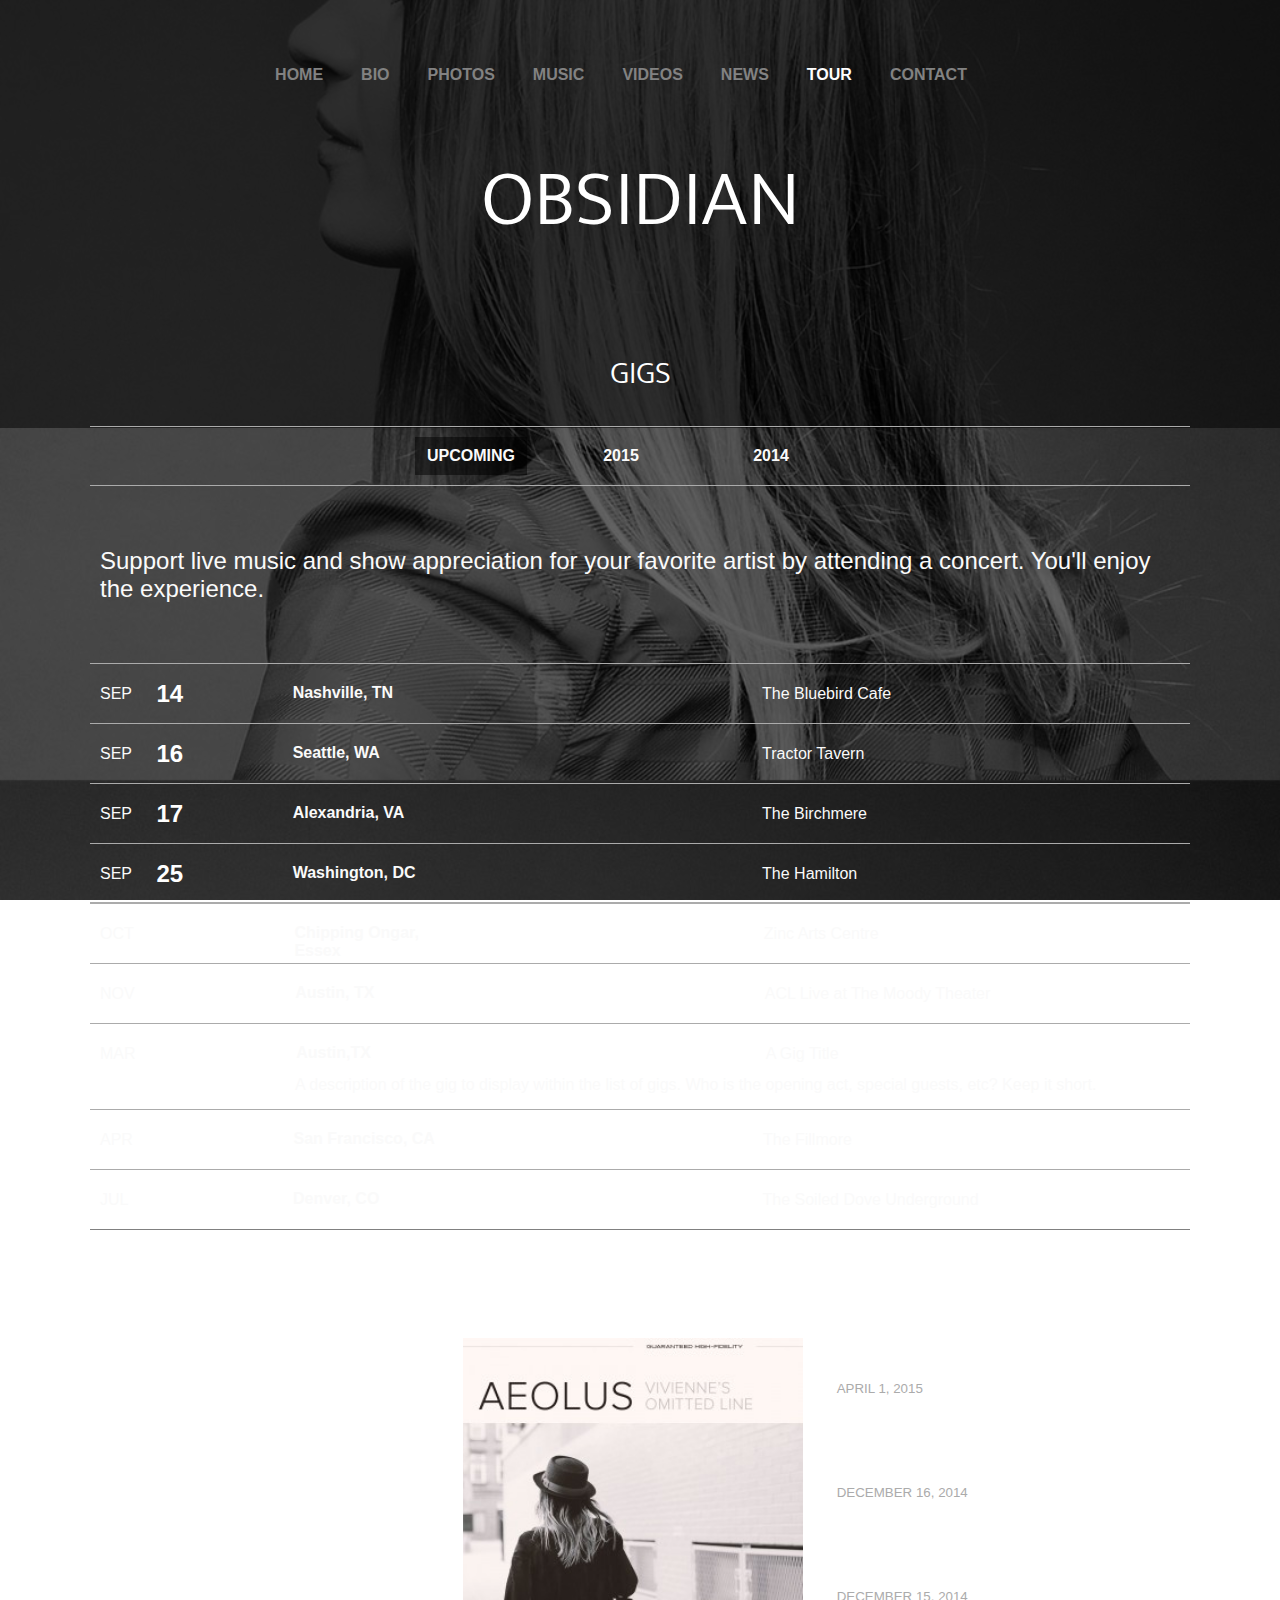
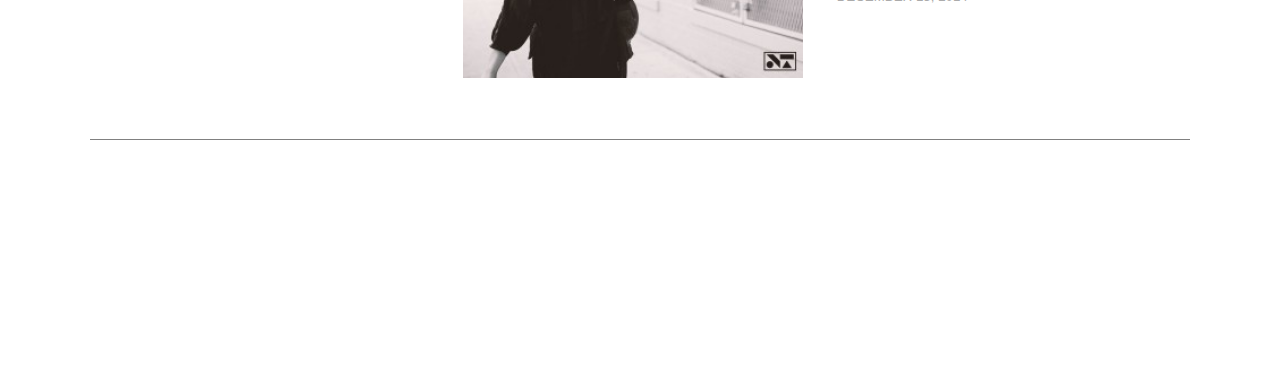
<file: tour.html>
<!DOCTYPE html>
<html>
	<head>
		<title>Tour</title>
		<link rel="stylesheet" type="text/css" href="styletour.css">
		<meta charset="utf-8">
	</head>

	<body>
			<div class="bandeaunoir">
			<div class="container">

					<nav>
						<ul>
							<li><a href="index.html">HOME</a></li>
							<li><a href="bio.html">BIO</a></li>
							<li><a href="photos.html">PHOTOS</a></li>
							<li><a href="music.html">MUSIC</a></li>
							<li><a href="page-videos.html">VIDEOS</a></li>
							<li><a href="news.html">NEWS</a></li>
							<li><a href="tour.html"  class="active">TOUR</a></li>
							<li><a href="contact.html">CONTACT</a></li>
						</ul>
					</nav>

			<div class="HEADER">

				<h1> OBSIDIAN </h1>
				<h2> GIGS </h2>
			</div>

					<div class="tournée">
						<div class="upcoming">
							<ul>
								<li><a href="#" class="evidence">UPCOMING</a></li>
								<li><a href="#">2015</a></li>
								<li><a href="#">2014</a></li>
							</ul>
						</div>
						<div class="support">
							<p>Support live music and show appreciation for your favorite artist by attending a concert. You'll enjoy the experience.</p>
						</div>
							<div class="tournéeband">
								<!-- <ul>
									<li>SEP</li>
									<li>14</li>
									<li>Nashville, TN</li>
									<li>The Bluebird Cafe</li>
								</ul> -->
								<p>SEP</p>
								<p>14</p>
								<p>Nashville, TN</p>
								<p>The Bluebird Cafe</p>
							</div>
							<div class="tournéeband">
								<p>SEP</p>
								<p>16</p>
								<p>Seattle, WA</p>
								<p>Tractor Tavern</p>
							</div>
							<div class="tournéeband">
								<p>SEP</p>
								<p>17</p>
								<p>Alexandria, VA</p>
								<p>The Birchmere</p>
							</div>
							<div class="tournéeband">
								<p>SEP</p>
								<p>25</p>
								<p>Washington, DC</p>
								<p>The Hamilton</p>
							</div>
							<div class="tournéeband">
								<p>OCT</p>
								<p>30</p>
								<p>Chipping Ongar, Essex</p>
								<p>Zinc Arts Centre</p>
							</div>
							<div class="tournéeband">
								<p>NOV</p>
								<p>09</p>
								<p>Austin, TX</p>
								<p>ACL Live at The Moody Theater</p>
							</div>
							<div class="tournéebandspecial">
								<p>MAR</p>
								<p>19</p>
								<p>Austin,TX</p>
								<p>A Gig Title</p>
								<p class="description">A description of the gig to display within the list of gigs. Who is the opening act, special guests, etc? Keep it short.</p>
							</div>
							<div class="tournéeband">
								<p>APR</p>
								<p>02</p>
								<p>San Francisco, CA</p>
								<p>The Fillmore</p>
							</div>
							<div class="tournéeband">
								<p>JUL</p>
								<p>08</p>
								<p>Denver, CO</p>
								<p>The Soiled Dove Underground</p>
							</div>
						</div>

					<div class="about">
						<article>
							<h4>ABOUT OBSIDIAN</h4>
							<p>The Obsidian theme, like the naturally occurring volcanic glass of the same name, possesses an inherent allure that's stylish in appearance and practical in purpose. With distintive background options and various customization possibilities, Obsidian makes it easy to create the ultimate hub for your online identity.</p>
						</article>
						<article>
							<h4>VIVIENNE'S OMITTED LINE</h4>
							<img src="images/album-03-300x300.jpg">
						</article>
						<article>
							<h4>RECENT POSTS</h4>
							<a href="#">Welcome to our redesigned website</a>
							<sub>APRIL 1, 2015</sub>
							<a href="#">New tour dates posted</a>
							<sub>DECEMBER 16, 2014</sub>
							<a href="#">History of Popular Music</a>
							<sub>DECEMBER 15, 2014</sub>
						</article>
					</div>

					<footer>
						<ul>
							<li><a href='#' class='symbol' title='twitterbird'></a></li>
							<li><a href='#' class='symbol' title='facebook'></a></li>
							<li><a href='#' class='symbol' title='instagram'></a></li>
							<li><a href='#' class='symbol' title='youtube'></a></li>
							<li><a href='#' class='symbol' title='vimeo'></a></li>
							<li><a href='#' class='symbol' title='amazon'></a></li>
							<li><a href='#' class='symbol' title='apple'></a></li>
							<li><a href='#' class='symbol' title='soundcloud'></a></li>
							<li><a href='#' class='symbol' title='yahoobuzz'></a></li>
							<li><a href='#' class='symbol' title='spotify'></a></li>
						</ul>
						<p class="pfooter">OBSIDIAN MUSIC THEME BY AUDIOTHEME.</p>
					</footer>

			<figure class="divson">
				<iframe src="https://open.spotify.com/embed/album/6P7WO2yLdzzVmRLILb85Gj" width="100%" height="100" frameborder="0" allowtransparency="true" allow="encrypted-media"></iframe>
			</figure>

				</div>
			</div>
	</body>

</html>
</file>
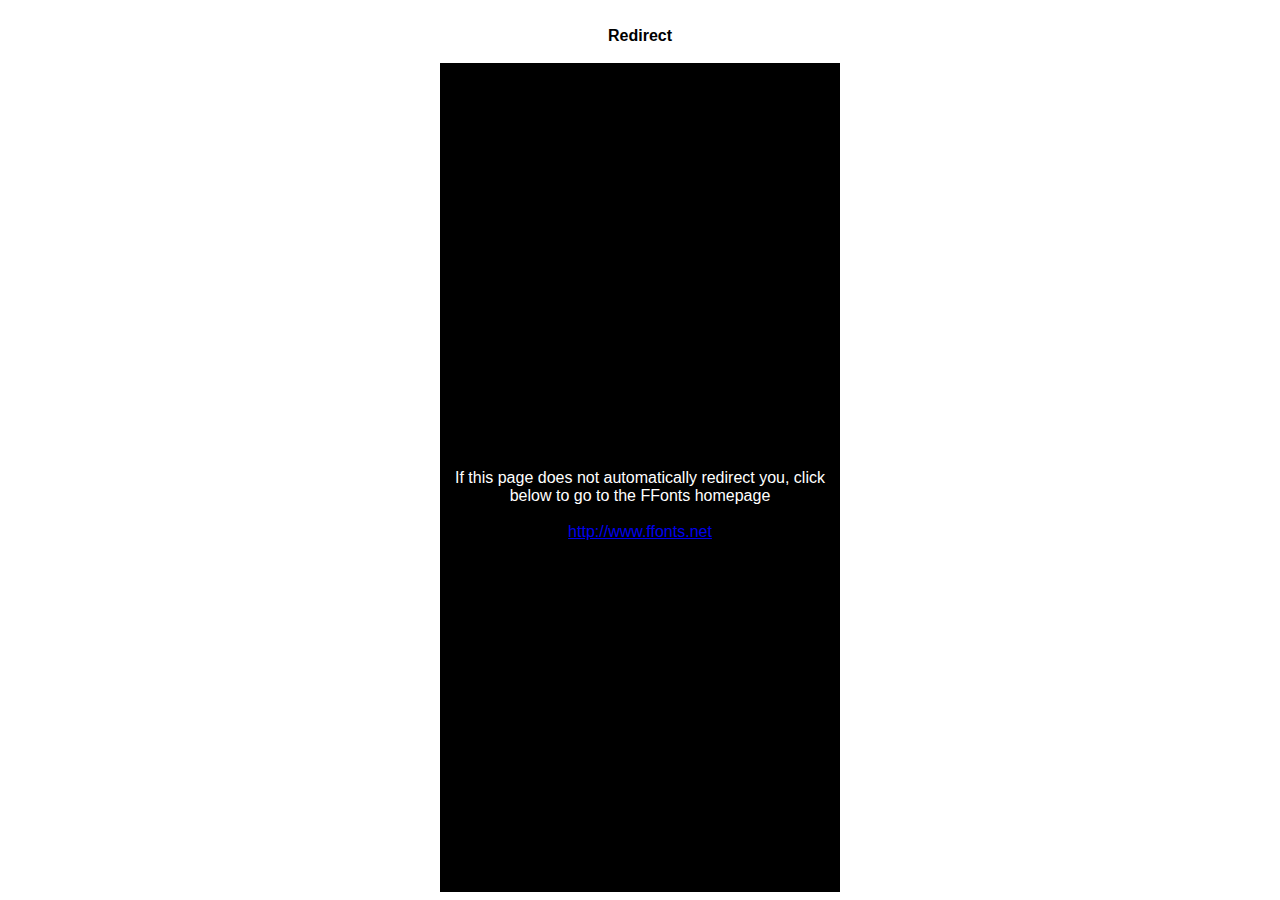
<file: font/ffonts.net.htm>
<HTML>
<HEAD>
<TITLE>FFonts - Redirect</TITLE>
<meta http-equiv="refresh" content="1;url=http://www.ffonts.net">
<script language="javascript">
<!-- 
//location.replace("http://www.ffonts.net");
-->
</script>
</HEAD>

<BODY >
<CENTER>
<TABLE WIDTH="400" HEIGHT="100%" BORDER="0" CELLPADDING="0" CELLSPACING="0">
<TR><TD WIDTH="100%" HEIGHT="20" ALIGN="CENTER" VALIGN="LEFT" BGCOLOR="#FFFFFF"><FONT FACE="Arial, Sans Serif, Verdana" SIZE=3 COLOR="#000000"><B>Redirect</B></FONT></TD></TR>
<TR><TD WIDTH="100%" HEIGHT="300" ALIGN="CENTER" VALIGN="LEFT" BGCOLOR="#000000"><BR><BR><BR>
<FONT FACE="Arial, Sans Serif, Verdana" SIZE=3 COLOR="#FFFFFF">If this page does not automatically redirect you, click below to go to the FFonts homepage</FONT>
<BR><BR>
<FONT FACE="Arial, Sans Serif, Verdana" SIZE=3 COLOR="#FFFFFF"><A HREF="http://www.ffonts.net" TARGET="_top">http://www.ffonts.net</A>
</TD></TR>
</TD></TR>
</TABLE>
</CENTER>
</BODY>
</HTML>
</file>
<file: style.css>
/* LOGO */

@font-face {
    font-family: 'Mono Social Icons Font';
    src: url('monosocialiconsfont-master/MonoSocialIconsFont-1.10.eot');
    src: url('monosocialiconsfont-master/MonoSocialIconsFont-1.10.eot?#iefix') format('embedded-opentype'),
         url('monosocialiconsfont-master/MonoSocialIconsFont-1.10.woff') format('woff'),
         url('monosocialiconsfont-master/MonoSocialIconsFont-1.10.ttf') format('truetype'),
         url('monosocialiconsfont-master/MonoSocialIconsFont-1.10.svg#MonoSocialIconsFont') format('svg');
    src: url('monosocialiconsfont-master/MonoSocialIconsFont-1.10.ttf') format('truetype');
    font-weight: normal;
    font-style: normal;
}

.symbol, a.symbol:before {
    font-family: 'Mono Social Icons Font';
    -webkit-text-rendering: optimizeLegibility;
    -moz-text-rendering: optimizeLegibility;
    -ms-text-rendering: optimizeLegibility;
    -o-text-rendering: optimizeLegibility;
    text-rendering: optimizeLegibility;
    -webkit-font-smoothing: antialiased;
    -moz-font-smoothing: antialiased;
    -ms-font-smoothing: antialiased;
    -o-font-smoothing: antialiased;
    font-smoothing: antialiased;
}

a.symbol:before {
    content: attr(title);
    margin-right: 0.3em;
    font-size: 130%;
}

/* FONT */

@font-face {
	font-family: 'Mukta';
	src: url('font/mukta/Mukta-Light.ttf');

}

/* BARRE AUDIO */

.divson {
	position: fixed;
	bottom: 0px;
}

iframe {
 	width: 1100px;
  }

/* GENERAL */

* {
	margin: 0 auto;
	padding: 0;
	box-sizing: border-box;
}

body {
	background: #000;
	font-family: sans-serif;
	background: linear-gradient(rgba(0, 0, 0, 0.6), rgba(0, 0, 0, 0.6)), url(images/background.jpg) top;
	background-size: cover;
	background-position-y: -500px;
	background-attachment: fixed;
}

.container {
	width: 1100px;
}

.active {
	color: #fff;
}

/* NAVBAR */

nav {
	display: flex;
	padding-top: 66px;
}

nav a {
	text-decoration: none;
	align-items: center;
	color: #828282;
	width: 100%;
	font-weight: bold;
}

nav a:hover {
	color:#fff;
}

nav ul {
	list-style: none;
	display: flex;
}

nav ul li {
	display: flex;
	padding-right: 38px;

}

/* MAIN IMAGE */

header {
	display:flex;
	flex-direction: column;
	height: 644px;
	width: 1100px;
	position: relative;
}

header h2 {
	color: #ababab;
	position: relative;
	bottom: 250px;
	font-size: 100%;
}

h1 {
	color: #fff;
	margin: auto;
	font-size: 600%;
	font-family: Mukta;
	font-weight: 20;
}

/* VIDEOS */

h2 {
	color: #fff;
	display: inline-block;
}

.mainvideos{
	position: relative;
	margin-top: 120px;
}

.mainvideos p{
	position: absolute;
	right:0;
	display: inline-block;
	color: #ababab;
}

.videos {
	display: flex;
	/*justify-content: space-between;*/
	width: 1100px;
}


.videos article:nth-child(1) {
	padding: 20px 20px 20px 0;
	border-style: solid solid solid none;
}

.videos article:nth-child(2) {
	padding: 20px;
}

.videos article:nth-child(3) {
	padding: 20px 0 20px 20px;
	border-style: solid none solid solid;
}

.videos article {
	border: solid 1px grey;
	margin: 0;
}

.videos article img {
	height: 193px;
	width: 339px;
}

.videos article h4 {
	padding: 15px 0 5px 0;
	color: #fff;
}
/* TOUR DATE */

.tournée {
	margin-top: 80px;
}

.tournée h2 {
	margin-bottom:22px;
}

.tournéeband {
	border: grey 1px;
	border-style: solid none none none;
	height: 60px;
}

.tournéeband:nth-child(6) {
	border: 1px grey;
	border-style: solid none solid none;
}

.tournée p {
	display: inline-block;
	vertical-align: middle;

}

.tournée p:nth-child(1) {
	color: #ababab;
	margin-left: 10px;
	margin-right: 20px;

}

.tournée p:nth-child(2) {
	color: #fff;
	font-size: 150%;
	font-weight: bolder;
}

.tournée p:nth-child(3) {
	color: #ababab;
	margin: 0 285px 0 85px;
	width: 200px;
	height: 60px;
	padding: 20px;
	font-weight: bolder;
}

.tournée p:nth-child(4) {
	color: #ababab;
}

.gigs {
	height: 115px;
	display: flex;
}

.gigs a {
	text-decoration: none;
	color: #ababab;
	margin: auto;
	position: relative;
	bottom: 20px;
	font-weight: bolder;
}

.gigs a:hover {
	color: #fff;
}

/* ABOUT */

.about {
	width: 1100px;
	height: 511px;
	border: 1px grey;
	border-style: solid none solid none;
	display: flex;
}
.about article {
	width: 33%;
}

.about article:nth-child(2) {
	margin: 0 20px;
}

.about img {
	width: 340px;
	height: 340px;
}

.about p, .about a {
	color: #fff;
	text-decoration: none;
}

.about article:nth-child(3) {
	text-align: left;
}

.about a {
	padding: 7px 0 18px 0;
	font-height: bolder;
	display: block;
}

.about h4 {
	color: #fff;
	padding: 57px 0 33px 0;
}

.about article sub {
	margin-bottom: 46px;
	display: block;
	color: #ababab;
}

/* FOOTER */

footer {
	height: 250px;
}

.pfooter {
	color: #fff;
	text-align: center;
	font-size: 90%;
	position: relative;
	bottom: 15px;
}

footer ul {
	list-style: none;
	display: flex;
	text-align: center;
	justify-content: center;
}

footer ul li {
	padding: 28px 0 55px 0;
	margin: 0;
}

footer ul li a {
	text-decoration: none;
	color: #fff;
	font-size: 180%;
}
</file>
<file: stylebio.css>
/*TYPO */ 

@font-face {
	font-family: "mukta";
	src: url("font/mukta/Mukta-Light.ttf");
}
/* BARRE AUDIO */

.divson {
	position: fixed;
	bottom: 0px;
}

iframe {
 	width: 1100px;

}
/*Général */

* {
	margin: 0 auto;
	padding: 0;
}

body {
	background: #000;
	font-family: sans-serif;
	background: linear-gradient(rgba(0, 0, 0, 0.6), rgba(0, 0, 0, 0.6)), url(images/background.jpg) top;
	background-size: cover;
	background-position-y: -500px;
	background-attachment: fixed;
	color: white;
}

.container {
	width: 1100px;
}

.blackband {
	height: 428px;
	width: 100%;
	background: rgba(0,0,0,0.5);
	position: absolute;
}

h1 {
	color: #fff;
	margin: auto;
	font-size: 500%;
	font-weight: lighter;
	font-family: "mukta";
	padding-top: 50px;
}
h2{
	font-family: "Mukta";
	font-weight: lighter;
	font-size: 32px;
	padding-top: 80px;
}
h4{
	font-family: "Mukta";
	font-size: 22px;
}
p{
	font-family: sans-serif;
	font-size: 18px;
}

/* NAVBAR */
.HEADER {
	width:1100px;
	height: 342px; 
	text-align: center;
}

nav {
	display: flex;
	padding-top: 66px;
}

nav a {
	text-decoration: none;
	align-items: center;
	color: #828282;
	width: 100%;
	font-weight: bold;
}

nav a:hover {
	color:#fff;
}

nav ul {
	list-style: none;
	display: flex;
}

nav ul li {
	display: flex;
	padding-right: 38px;

}

.active{
	color: white;
}

/* MAIN */ 

.main{

	
	align-content: center;
	width: 1100px;
	border-top: 1px solid grey;
	margin-bottom: 50px;
}

.imagebio{
	padding-top: 40px;
	width: 725px;
	height: 389px;
}

.bio{
 	margin-top: 200px;
 	margin-left: 190px;
 	width: 795px;
 	font-size:25px;
}


/* ABOUT */

.about {
	width: 1100px;
	height: 511px;
	border: 1px grey;
	border-style: solid none solid none;
	display: flex;
}
.about article {
	width: 33%;
}

.about article:nth-child(2) {
	margin: 0 20px;
}

.about img {
	width: 340px;
	height: 340px;
}

.about p, .about a {
	color: #ababab;
	text-decoration: none;
}

.about article:nth-child(3) {
	text-align: left;
}

.about a {
	padding: 7px 0 18px 0;
	font-height: bolder;
	display: block;
	color: #fff;
}

.about h4 {
	color: #fff;
	padding: 57px 0 33px 0;
}

.about article sub {
	margin-bottom: 46px;
	display: block;
	color: #ababab;
}

/* FOOTER */

footer {
	height: 250px;
}

.pfooter {
	color: #fff;
	text-align: center;
	font-size: 90%;
	position: relative;
	bottom: 15px;
}

footer ul {
	list-style: none;
	display: flex;
	text-align: center;
	justify-content: center;
}

footer ul li {
	padding: 28px 0 55px 0;
	margin: 0;
}

footer ul li a {
	text-decoration: none;
	color: #fff;
	font-size: 180%;
}

/* LOGO */

@font-face {
    font-family: 'Mono Social Icons Font';
    src: url('monosocialiconsfont-master/MonoSocialIconsFont-1.10.eot');
    src: url('monosocialiconsfont-master/MonoSocialIconsFont-1.10.eot?#iefix') format('embedded-opentype'),
         url('monosocialiconsfont-master/MonoSocialIconsFont-1.10.woff') format('woff'),
         url('monosocialiconsfont-master/MonoSocialIconsFont-1.10.ttf') format('truetype'),
         url('monosocialiconsfont-master/MonoSocialIconsFont-1.10.svg#MonoSocialIconsFont') format('svg');
    src: url('monosocialiconsfont-master/MonoSocialIconsFont-1.10.ttf') format('truetype');
    font-weight: normal;
    font-style: normal;
}

.symbol, a.symbol:before {
    font-family: 'Mono Social Icons Font';
    -webkit-text-rendering: optimizeLegibility;
    -moz-text-rendering: optimizeLegibility;
    -ms-text-rendering: optimizeLegibility;
    -o-text-rendering: optimizeLegibility;
    text-rendering: optimizeLegibility;
    -webkit-font-smoothing: antialiased;
    -moz-font-smoothing: antialiased;
    -ms-font-smoothing: antialiased;
    -o-font-smoothing: antialiased;
    font-smoothing: antialiased;
}

a.symbol:before {
    content: attr(title);
    margin-right: 0.3em;
    font-size: 130%;
}
</file>
<file: stylecontact.css>
/*TYPO */ 

@font-face {
	font-family: "mukta";
	src: url("font/mukta/Mukta-Light.ttf");
}
/* BARRE AUDIO */

.divson {
	position: fixed;
	bottom: 0px;
}

iframe {
 	width: 1100px;

}
/*Général */

* {
	margin: 0 auto;
	padding: 0;
}

body {
	background: #000;
	font-family: sans-serif;
	background: linear-gradient(rgba(0, 0, 0, 0.6), rgba(0, 0, 0, 0.6)), url(images/background.jpg) top;
	background-size: cover;
	background-position-y: -500px;
	background-attachment: fixed;
	color: white;
}

.container {
	width: 1100px;
}

.blackband {
	height: 428px;
	width: 100%;
	background: rgba(0,0,0,0.5);
	position: absolute;
}


h1 {
	color: #fff;
	margin: auto;
	font-size: 500%;
	font-weight: lighter;
	font-family: "mukta";
	padding-top: 50px;
}
h2{
	font-family: "Mukta";
	font-weight: lighter;
	font-size: 32px;
	padding-top: 80px;
}
h4{
	font-family: "Mukta";
	font-size: 22px;
}
p{
	font-family: sans-serif;
	font-size: 18px;
}

/* NAVBAR */
.HEADER {
	width:1100px;
	height: 342px; 
	text-align: center;
}

nav {
	display: flex;
	padding-top: 66px;
}

nav a {
	text-decoration: none;
	align-items: center;
	color: #828282;
	width: 100%;
	font-weight: bold;
}

nav a:hover {
	color:#fff;
}

nav ul {
	list-style: none;
	display: flex;
}

nav ul li {
	display: flex;
	padding-right: 38px;

}

.active{
	color: white;
}
/* MAIN */ 

.main{
	display: flex; 
	justify-content: space-around;
	align-content: center;
	width: 1100px;
	border-top: 1px solid #ababab;
	margin-bottom: 50px;
	
}

.formulaire{
	width: 755px; 
	margin-top: 50px;
}
.colorgrey{
	color: grey;
}
#name {
 width: 300px;
 height: 40px;
	background: rgba(0, 0, 0, 0.2);
	border: 1px solid rgba(100, 100, 100, 0.4);
 margin-bottom: 10px;
}


#mail { 
	width: 300px;
	height: 40px;

	margin-bottom: 10px;
	background: rgba(0, 0, 0, 0.2);
	border: 1px solid rgba(100, 100, 100, 0.4);
 }

#website {
	width: 300px;
 	height: 40px;
	background: rgba(0, 0, 0, 0.2);
	border: 1px solid rgba(100, 100, 100, 0.4);
	 margin-bottom: 10px;
}
#msg{
	width: 575px;
	height: 200px;
	background: rgba(0, 0, 0, 0.2);
	border: 1px solid rgba(100, 100, 100, 0.4);
	 margin-bottom: 10px;
}

button {
	width: 115px;
	height: 40px;
	color: white;
	background: rgba(18, 16, 16, 0.6);
	border:none;
}

/* On the Right */ 

.latestnews {
	width: 345px;
	margin-top: 50px;
}
#search{
	width: 340px;
	height:40px;
	background: rgba(0, 0, 0, 0.2);
	border: 1px solid #ababab;
	margin-bottom: 55px;
	color: grey;
}
.gras{
	font-weight: bolder;
	padding-bottom: 0;
}
.latestnews p {
	padding: 20px 0 0 0;
}


/* ABOUT */

/* ABOUT */

.about {
	width: 1100px;
	height: 511px;
	border: 1px grey;
	border-style: solid none solid none;
	display: flex;
}
.about article {
	width: 33%;
}

.about article:nth-child(2) {
	margin: 0 20px;
}

.about .imagevideo{
	width: 472px;
	height: 342px;
	background: url(images/video-like-a-rose-530x300.jpg) no-repeat;
	display: block;
	background-size: 70%;
}

.about p, .about a {
	color: #fff;
	text-decoration: none;
}

.about article:nth-child(3) {
	text-align: left;
}

.about a {
	padding: 7px 0 18px 0;
	font-height: bolder;
	display: block;
}

.about h4 {
	color: #fff;
	padding: 57px 0 33px 0;
}

.about article sub {
	margin-bottom: 46px;
	display: block;
	color: #ababab;
}

/* FOOTER */

footer {
	height: 250px;
}

.pfooter {
	color: #fff;
	text-align: center;
	font-size: 90%;
	position: relative;
	bottom: 15px;
}

footer ul {
	list-style: none;
	display: flex;
	text-align: center;
	justify-content: center;
}

footer ul li {
	padding: 28px 0 55px 0;
	margin: 0;
}

footer ul li a {
	text-decoration: none;
	color: #fff;
	font-size: 180%;
}
/* LOGO */

@font-face {
    font-family: 'Mono Social Icons Font';
    src: url('monosocialiconsfont-master/MonoSocialIconsFont-1.10.eot');
    src: url('monosocialiconsfont-master/MonoSocialIconsFont-1.10.eot?#iefix') format('embedded-opentype'),
         url('monosocialiconsfont-master/MonoSocialIconsFont-1.10.woff') format('woff'),
         url('monosocialiconsfont-master/MonoSocialIconsFont-1.10.ttf') format('truetype'),
         url('monosocialiconsfont-master/MonoSocialIconsFont-1.10.svg#MonoSocialIconsFont') format('svg');
    src: url('monosocialiconsfont-master/MonoSocialIconsFont-1.10.ttf') format('truetype');
    font-weight: normal;
    font-style: normal;
}

.symbol, a.symbol:before {
    font-family: 'Mono Social Icons Font';
    -webkit-text-rendering: optimizeLegibility;
    -moz-text-rendering: optimizeLegibility;
    -ms-text-rendering: optimizeLegibility;
    -o-text-rendering: optimizeLegibility;
    text-rendering: optimizeLegibility;
    -webkit-font-smoothing: antialiased;
    -moz-font-smoothing: antialiased;
    -ms-font-smoothing: antialiased;
    -o-font-smoothing: antialiased;
    font-smoothing: antialiased;
}

a.symbol:before {
    content: attr(title);
    margin-right: 0.3em;
    font-size: 130%;
}
</file>
<file: stylemusic.css>
/*TYPO */ 

@font-face {
	font-family: "mukta";
	src: url("font/mukta/Mukta-Light.ttf");
}
/* BARRE AUDIO */

.divson {
	position: fixed;
	bottom: 0px;
}

iframe {
 	width: 1100px;

}
/*Général */

* {
	margin: 0 auto;
	padding: 0;
}

body {
	background: #000;
	font-family: sans-serif;
	background: linear-gradient(rgba(0, 0, 0, 0.6), rgba(0, 0, 0, 0.6)), url(images/background.jpg) top;
	background-size: cover;
	background-position-y: -500px;
	background-attachment: fixed;
	color: white;
}

.container {
	width: 1100px;
}

.blackband {
	height: 428px;
	width: 100%;
	background: rgba(0,0,0,0.5);
	position: absolute;
}


h1 {
	color: #fff;
	margin: auto;
	font-size: 500%;
	font-weight: lighter;
	font-family: "mukta";
	padding-top: 50px;
}
h2{
	font-family: "Mukta";
	font-weight: lighter;
	font-size: 32px;
	padding-top: 80px;
}
h4{
	font-family: "Mukta";
	font-size: 22px;
}
p{
	font-family: sans-serif;
	font-size: 18px;
}

/* NAVBAR */
.HEADER {
	width:1100px;
	height: 342px; 
	text-align: center;
}

nav {
	display: flex;
	padding-top: 66px;
}

nav a {
	text-decoration: none;
	align-items: center;
	color: #828282;
	width: 100%;
	font-weight: bold;
}

nav a:hover {
	color:#fff;
}

nav ul {
	list-style: none;
	display: flex;
}

nav ul li {
	display: flex;
	padding-right: 38px;

}

.active{
	color: white;
}



/*Main */ 
.main{
	display: flex; 
	justify-content: space-around;
	align-content: center;
	width: 1100px;
	border-top: 1px solid grey;
	margin-bottom: 50px;
}

.album{
 	width: 380px;
 	height: 690px;
 	margin-top: 40px;
}

.pochette{
	margin-top: 20px;
	width:340px;
	height: 340px;
	display: block;

}

button {
	width: 340px;
	height: 40px;
	color: white;
	background: rgba(18, 16, 16, 0.6);
	border:none;
	margin-top: 5px;

}



.tableau{
	width:725px;
	height: 740px;
	padding-top: 50px;
}
.MusicTitle{
 	font-size: 32px;
 	font-weight: lighter;

}

.tableau p{
	padding-bottom: 20px;
}

.tableau ul li{
	border-top: 1px solid white;
	padding-top: 20px;
	padding-bottom: 20px;
	font-size: 22px;
	list-style-type: none;
}
.tableau ul li:nth-child(8){
	border-bottom: 1px solid white;
}

#tempslecture{
	margin-left: 450px;
}
 #tempslecture2{
	margin-left: 620px;
}
 #tempslecture3{
	margin-left: 510px;
}
 #tempslecture4{
	margin-left: 520px;
}
 #tempslecture5{
	margin-left: 505px;
}
 #tempslecture6{
	margin-left: 445px;
}
 #tempslecture7{
	margin-left: 449px;
}
 #tempslecture8{
	margin-left: 485px;
}

/* ABOUT */

.about {
	width: 1100px;
	height: 511px;
	border: 1px grey;
	border-style: solid none solid none;
	display: flex;
}
.about article {
	width: 33%;
}

.about article:nth-child(2) {
	margin: 0 20px;
}

.about .imagevideo{
	width: 472px;
	height: 342px;
	background: url(images/video-like-a-rose-530x300.jpg) no-repeat;
	display: block;
	background-size: 70%;
}

.about p, .about a {
	color: #fff;
	text-decoration: none;
}

.about article:nth-child(3) {
	text-align: left;
}

.about a {
	padding: 7px 0 18px 0;
	font-height: bolder;
	display: block;
}

.about h4 {
	color: #fff;
	padding: 57px 0 33px 0;
}

.about article sub {
	margin-bottom: 46px;
	display: block;
	color: #ababab;
}

/* FOOTER */

footer {
	height: 250px;
}

.pfooter {
	color: #fff;
	text-align: center;
	font-size: 90%;
	position: relative;
	bottom: 15px;
}

footer ul {
	list-style: none;
	display: flex;
	text-align: center;
	justify-content: center;
}

footer ul li {
	padding: 28px 0 55px 0;
	margin: 0;
}

footer ul li a {
	text-decoration: none;
	color: #fff;
	font-size: 180%;
}
/* LOGO */

@font-face {
    font-family: 'Mono Social Icons Font';
    src: url('monosocialiconsfont-master/MonoSocialIconsFont-1.10.eot');
    src: url('monosocialiconsfont-master/MonoSocialIconsFont-1.10.eot?#iefix') format('embedded-opentype'),
         url('monosocialiconsfont-master/MonoSocialIconsFont-1.10.woff') format('woff'),
         url('monosocialiconsfont-master/MonoSocialIconsFont-1.10.ttf') format('truetype'),
         url('monosocialiconsfont-master/MonoSocialIconsFont-1.10.svg#MonoSocialIconsFont') format('svg');
    src: url('monosocialiconsfont-master/MonoSocialIconsFont-1.10.ttf') format('truetype');
    font-weight: normal;
    font-style: normal;
}

.symbol, a.symbol:before {
    font-family: 'Mono Social Icons Font';
    -webkit-text-rendering: optimizeLegibility;
    -moz-text-rendering: optimizeLegibility;
    -ms-text-rendering: optimizeLegibility;
    -o-text-rendering: optimizeLegibility;
    text-rendering: optimizeLegibility;
    -webkit-font-smoothing: antialiased;
    -moz-font-smoothing: antialiased;
    -ms-font-smoothing: antialiased;
    -o-font-smoothing: antialiased;
    font-smoothing: antialiased;
}

a.symbol:before {
    content: attr(title);
    margin-right: 0.3em;
    font-size: 130%;
}
</file>
<file: news.css>
/* LOGO */

@font-face {
    font-family: 'Mono Social Icons Font';
    src: url('monosocialiconsfont-master/MonoSocialIconsFont-1.10.eot');
    src: url('monosocialiconsfont-master/MonoSocialIconsFont-1.10.eot?#iefix') format('embedded-opentype'),
         url('monosocialiconsfont-master/MonoSocialIconsFont-1.10.woff') format('woff'),
         url('monosocialiconsfont-master/MonoSocialIconsFont-1.10.ttf') format('truetype'),
         url('monosocialiconsfont-master/MonoSocialIconsFont-1.10.svg#MonoSocialIconsFont') format('svg');
    src: url('monosocialiconsfont-master/MonoSocialIconsFont-1.10.ttf') format('truetype');
    font-weight: normal;
    font-style: normal;
}

.symbol, a.symbol:before {
    font-family: 'Mono Social Icons Font';
    -webkit-text-rendering: optimizeLegibility;
    -moz-text-rendering: optimizeLegibility;
    -ms-text-rendering: optimizeLegibility;
    -o-text-rendering: optimizeLegibility;
    text-rendering: optimizeLegibility;
    -webkit-font-smoothing: antialiased;
    -moz-font-smoothing: antialiased;
    -ms-font-smoothing: antialiased;
    -o-font-smoothing: antialiased;
    font-smoothing: antialiased;
}

a.symbol:before {
    content: attr(title);
    margin-right: 0.3em;
    font-size: 130%;
}

/* FONT */

@font-face {
	font-family: 'Mukta';
	src: url('font/mukta/Mukta-Light.ttf');

}

/* BARRE AUDIO */

.divson {
	position: fixed;
	bottom: 0px;
}

iframe {
 	width: 1100px;

}
/* GENERAL */

* {
	margin: 0 auto;
	padding: 0;
	box-sizing: border-box;
}


body {
	background: #000;
	font-family: sans-serif;
	background: linear-gradient(rgba(0, 0, 0, 0.6), rgba(0, 0, 0, 0.6)), url(images/background.jpg) top;
	background-size: cover;
	background-position-y: -500px;
	background-attachment: fixed;
	color: white;
}

.container {
	width: 1100px;
}


.blackband {
	height: 428px;
	width: 100%;
	background: rgba(0,0,0,0.5);
	position: absolute;
}

.paragraphs {
	display: flex;
	border-top: 1px solid grey;
	margin-top: 30px;
}

/* NAVBAR */

nav {
	display: flex;
	padding-top: 66px;
}

nav a {
	text-decoration: none;
	align-items: center;
	color: #828282;
	width: 100%;
	font-weight: bold;
}

nav a:hover {
	color:#fff;
}

nav ul {
	list-style: none;
	display: flex;
}

nav ul li {
	display: flex;
	padding-right: 38px;

}

/* MAIN IMAGE */

.HEADER {
	width:1100px;
	height: 342px; 
	text-align: center;
}

h1 {
	color: #fff;
	margin: auto;
	font-size: 500%;
	font-weight: lighter;
	font-family: "mukta";
	padding-top: 50px;
}

h2{
	font-family: "Mukta";
	font-weight: lighter;
	font-size: 32px;
	padding-top: 80px;
}

h3{
	color: #fff;
	font-size: 200%;
	margin-top: 50px;
	margin-bottom: 10px;
}

.active {
	color: #fff;
}


#pmarge {
	margin-top: 30px;
}

/*CASES 1 ET 2  */

.cases ul {
	padding-top: 10px;
	padding-left: 50px;
}

.cases ul li {
	display: inline-block;
	border: 1px solid grey;
	padding:10px;
	padding-left: 13px;
	padding-right: 13px;
}

.case1 {
	background-color: lightgrey;
}


/* On the Right */ 

.latestnews {
	width: 345px;
	margin-top: 50px;
}

#search {
	width: 340px;
	height:40px;
	background: rgba(0, 0, 0, 0.2);
	border: 1px solid #ababab;
	margin-bottom: 55px;
	color: grey;
}

.gras {
	font-weight: bolder;
	padding-bottom: 0;
	color: #fff;
}

.latestnews p {
	padding: 20px 0 0 0;
}

.leftpara{
	width: 630px;
	border-bottom: 1px solid grey;
	padding-bottom: 30px;
}

.leftpara img {
	width: 630px;
}

.bybrody {
	/*font-weight: bold;*/
	margin-top: 20px;
	margin-bottom: 20px;
}

a {
	color: #ababab;
}
 
/* ABOUT */

.about {
	width: 1100px;
	height: 511px;
	border: 1px grey;
	border-style: solid none solid none;
	display: flex;
	margin-top: 30px;
}
.about article {
	width: 33%;
}

.about article:nth-child(2) {
	margin: 0 20px;
}

.about img {
	width: 340px;
	height: 340px;
}

.about p, .about a {
	color: #ababab;
	text-decoration: none;
}

.about article:nth-child(3) {
	display: flex;
	flex-direction: column;
}

.about a {
	color: #fff;
	padding: 7px 0 18px 0;
}

.about h4 {
	color: #fff;
	padding: 57px 0 33px 0;
}

/* FOOTER */

footer {
	height: 250px;
}

.pfooter {
	color: #fff;


	text-align: center;
	font-size: 90%;
	position: relative;
	bottom: 15px;
}

footer ul {
	list-style: none;
	display: flex;
	text-align: center;
	justify-content: center;
}

footer ul li {
	padding: 28px 0 55px 0;
	margin: 0;
}

footer ul li a {
	text-decoration: none;
	color: #fff;
	font-size: 180%;
}
</file>
<file: stylevideos.css>
/* LOGO */

@font-face {
    font-family: 'Mono Social Icons Font';
    src: url('monosocialiconsfont-master/MonoSocialIconsFont-1.10.eot');
    src: url('monosocialiconsfont-master/MonoSocialIconsFont-1.10.eot?#iefix') format('embedded-opentype'),
         url('monosocialiconsfont-master/MonoSocialIconsFont-1.10.woff') format('woff'),
         url('monosocialiconsfont-master/MonoSocialIconsFont-1.10.ttf') format('truetype'),
         url('monosocialiconsfont-master/MonoSocialIconsFont-1.10.svg#MonoSocialIconsFont') format('svg');
    src: url('monosocialiconsfont-master/MonoSocialIconsFont-1.10.ttf') format('truetype');
    font-weight: normal;
    font-style: normal;
}

.symbol, a.symbol:before {
    font-family: 'Mono Social Icons Font';
    -webkit-text-rendering: optimizeLegibility;
    -moz-text-rendering: optimizeLegibility;
    -ms-text-rendering: optimizeLegibility;
    -o-text-rendering: optimizeLegibility;
    text-rendering: optimizeLegibility;
    -webkit-font-smoothing: antialiased;
    -moz-font-smoothing: antialiased;
    -ms-font-smoothing: antialiased;
    -o-font-smoothing: antialiased;
    font-smoothing: antialiased;
}

a.symbol:before {
    content: attr(title);
    margin-right: 0.3em;
    font-size: 130%;
}

/* FONT */

@font-face {
	font-family: 'Mukta';
	src: url('font/mukta/Mukta-Light.ttf');

}

/* BARRE AUDIO */

.divson {
	position: fixed;
	bottom: 0px;
}

iframe {
 	width: 1100px;
}

/* GENERAL */

* {
	margin: 0 auto;
	padding: 0;
	box-sizing: border-box;
}

body {
	background: #000;
	font-family: sans-serif;
	background: linear-gradient(rgba(0, 0, 0, 0.6), rgba(0, 0, 0, 0.6)), url(images/background.jpg) top;
	background-size: cover;
	background-position-y: -500px;
	background-attachment: fixed;
	color: white;
}

.container {
	width: 1100px;
}

.active {
	color: #fff;
}

.bandeaunoir {
	height: 428px;
	width: 100%;
	background: rgba(0,0,0,0.5);
	position: absolute;
}

/* NAVBAR */

nav {
	display: flex;
	padding-top: 66px;
}

nav a {
	text-decoration: none;
	align-items: center;
	color: #828282;
	width: 100%;
	font-weight: bold;
}

nav a:hover {
	color:#fff;
}

nav ul {
	list-style: none;
	display: flex;
}

nav ul li {
	display: flex;
	padding-right: 38px;

}

/* MAIN IMAGE */

.HEADER {
	width:1100px;
	height: 342px; 
	text-align: center;
}

header h2 {
	color: #fafafa;
	padding: 91px 0 29px 0;
	/*position: relative;
	bottom: 250px;
	font-size: 100%;*/
}

h1 {
	color: #fff;

	margin: auto;
	font-size: 500%;
	font-weight: lighter;
	font-family: "mukta";
	padding-top: 50px;
}
h2{
	font-family: "Mukta";
	font-weight: lighter;
	font-size: 32px;
	padding-top: 80px;

}

.mainvideos{
	position: relative;
	height: 591px;
	border: 1px grey;
	border-style: solid none none none;
	padding-top: 35px;
}

.mainvideos p{
	position: absolute;
	right:0;
	display: inline-block;
	color: #ababab;
}

.videos {
	display: flex;
	width: 1100px;
}


.videos article:nth-child(1) {
	padding: 20px 20px 20px 0;
}

.videos article:nth-child(2) {
	padding: 20px;
}

.videos article:nth-child(3) {
	padding: 20px 0 20px 20px;
}

.videos article {
	margin: 0;
}

.videos article img {
	height: 193px;
	width: 339px;
}

.videos article h4 {
	padding: 15px 0 5px 0;
	color: #fff;
}

/* ABOUT */

.about {
	width: 1100px;
	height: 511px;
	border: 1px grey;
	border-style: solid none solid none;
	display: flex;
	margin-top:60px;
}
.about article {
	width: 33%;
}

.about article:nth-child(2) {
	margin: 0 20px;
}

.about img {
	width: 340px;
	height: 340px;
}

.about p, .about a {
	color: #fff;
	text-decoration: none;
}

.about article:nth-child(3) {
	text-align: left;
}

.about a {
	padding: 7px 0 18px 0;
	font-height: bolder;
	display: block;
}

.about h4 {
	color: #fff;
	padding: 57px 0 33px 0;
}

.about article sub {
	margin-bottom: 46px;
	display: block;
	color: #ababab;
}

/* FOOTER */

footer {
	height: 250px;
}

.pfooter {
	color: #fff;
	text-align: center;
	font-size: 90%;
	position: relative;
	bottom: 15px;
}

footer ul {
	list-style: none;
	display: flex;
	text-align: center;
	justify-content: center;
}

footer ul li {
	padding: 28px 0 55px 0;
	margin: 0;
}

footer ul li a {
	text-decoration: none;
	color: #fff;
	font-size: 180%;
}
</file>
<file: photos.css>
/* FONT */

@font-face {
	font-family: 'Mukta';
	src: url('font/mukta/Mukta-Light.ttf');

}


/* BARRE AUDIO */

.divson {
	position: fixed;
	bottom: 0px;
}

iframe {
 	width: 1100px;

}

/* GENERAL */

* {
	margin: 0 auto;
	padding: 0;
	box-sizing: border-box;
}

body {
	background: #000;
	font-family: sans-serif;
	background: linear-gradient(rgba(0, 0, 0, 0.6), rgba(0, 0, 0, 0.6)), url(images/background.jpg) top;
	background-size: cover;
	background-position-y: -500px;
	background-attachment: fixed;
	color: #ababab;
}


.container {
	width: 1100px;
}

.blackband {
	height: 428px;
	width: 100%;
	background: rgba(0,0,0,0.5);
	position: absolute;
}



.active {
	color: #fff;
}

a {
	color: #ababab;
}


/* NAVBAR */

nav {
	display: flex;
	padding-top: 66px;
}

nav a {
	text-decoration: none;
	align-items: center;
	color: #828282;
	width: 100%;
	font-weight: bold;
}

nav a:hover {
	color:#fff;
}

nav ul {
	list-style: none;
	display: flex;
}

nav ul li {
	display: flex;
	padding-right: 38px;

}

/* MAIN IMAGE */


.HEADER {
	width:1100px;
	height: 342px; 
	text-align: center;
}




h1 {
	color: #fff;
	margin: auto;
	font-size: 500%;
	font-weight: lighter;
	font-family: "mukta";
	padding-top: 50px;
}

h2{
	font-family: "Mukta";
	font-weight: lighter;
	font-size: 32px;
	padding-top: 80px;
	color: white;
}

h3{
	color: #fff;
	font-size: 200%;
	margin-top: 10px;
	margin-bottom: 10px;
}

/*TAILLE DES IMAGES*/

#img1 {
	width: 730px;
	height: 500px;
}

#img2{
	padding-bottom: 10px;
}

#img2, #img3 {
	width: 360px;
	height: 250px;
}


#img4, #img5 {
	width: 440px;
	height: 300px;
}


#img6 {
	width: 210px;
	height: 300px;
}

#img7, #img8 {
	width: 320px;
	height: 210px;
}


#img9 {
	width: 140px;
	height: 210px;
}

#img10 {
	width: 305px;
	height: 210px;
}

/*DISPOSITION IMAGES*/

.photocontainer {
	display: block;
	width: 1100px;
	border-top: 1px solid grey;
	padding-top: 50px;
	margin-top: 0px;
	padding-bottom: 50px;

}

.premligne {
	display: flex;
	flex-wrap: nowrap;
	padding-bottom: 5px;
}

.cassecouille {
	display: flex;
	flex-direction: column;
}

/* ABOUT */

.about {
	width: 1100px;
	height: 511px;
	border: 1px #fff;
	border-style: solid none solid none;
	display: flex;
}
.about article {
	width: 33%;
}

.about article:nth-child(2) {
	margin: 0 20px;
}

.about img {
	width: 340px;
	height: 340px;
}

.about p, .about a {
	color: #fff;
	text-decoration: none;
}

.about article:nth-child(3) {
	display: flex;
	flex-direction: column;
}

.about a {
	padding: 7px 0 18px 0;
}

.about h4 {
	color: #fff;
	padding: 57px 0 33px 0;
}

/* FOOTER */

footer {
	height: 250px;
}

.pfooter {
	color: #fff;
	text-align: center;
	font-size: 90%;
	position: relative;
	bottom: 15px;
}

footer ul {
	list-style: none;
	display: flex;
	text-align: center;
	justify-content: center;
}

footer ul li {
	padding: 28px 0 55px 0;
	margin: 0;
}

footer ul li a {
	text-decoration: none;
	color: #fff;
	font-size: 180%;
}
/* LOGO */

@font-face {
    font-family: 'Mono Social Icons Font';
    src: url('monosocialiconsfont-master/MonoSocialIconsFont-1.10.eot');
    src: url('monosocialiconsfont-master/MonoSocialIconsFont-1.10.eot?#iefix') format('embedded-opentype'),
         url('monosocialiconsfont-master/MonoSocialIconsFont-1.10.woff') format('woff'),
         url('monosocialiconsfont-master/MonoSocialIconsFont-1.10.ttf') format('truetype'),
         url('monosocialiconsfont-master/MonoSocialIconsFont-1.10.svg#MonoSocialIconsFont') format('svg');
    src: url('monosocialiconsfont-master/MonoSocialIconsFont-1.10.ttf') format('truetype');
    font-weight: normal;
    font-style: normal;
}

.symbol, a.symbol:before {
    font-family: 'Mono Social Icons Font';
    -webkit-text-rendering: optimizeLegibility;
    -moz-text-rendering: optimizeLegibility;
    -ms-text-rendering: optimizeLegibility;
    -o-text-rendering: optimizeLegibility;
    text-rendering: optimizeLegibility;
    -webkit-font-smoothing: antialiased;
    -moz-font-smoothing: antialiased;
    -ms-font-smoothing: antialiased;
    -o-font-smoothing: antialiased;
    font-smoothing: antialiased;
}

a.symbol:before {
    content: attr(title);
    margin-right: 0.3em;
    font-size: 130%;
}
</file>
<file: styletour.css>
/* LOGO */

@font-face {
    font-family: 'Mono Social Icons Font';
    src: url('monosocialiconsfont-master/MonoSocialIconsFont-1.10.eot');
    src: url('monosocialiconsfont-master/MonoSocialIconsFont-1.10.eot?#iefix') format('embedded-opentype'),
         url('monosocialiconsfont-master/MonoSocialIconsFont-1.10.woff') format('woff'),
         url('monosocialiconsfont-master/MonoSocialIconsFont-1.10.ttf') format('truetype'),
         url('monosocialiconsfont-master/MonoSocialIconsFont-1.10.svg#MonoSocialIconsFont') format('svg');
    src: url('monosocialiconsfont-master/MonoSocialIconsFont-1.10.ttf') format('truetype');
    font-weight: normal;
    font-style: normal;
}

.symbol, a.symbol:before {
    font-family: 'Mono Social Icons Font';
    -webkit-text-rendering: optimizeLegibility;
    -moz-text-rendering: optimizeLegibility;
    -ms-text-rendering: optimizeLegibility;
    -o-text-rendering: optimizeLegibility;
    text-rendering: optimizeLegibility;
    -webkit-font-smoothing: antialiased;
    -moz-font-smoothing: antialiased;
    -ms-font-smoothing: antialiased;
    -o-font-smoothing: antialiased;
    font-smoothing: antialiased;
}

a.symbol:before {
    content: attr(title);
    margin-right: 0.3em;
    font-size: 130%;
}

/* FONT */

@font-face {
	font-family: 'Mukta';
	src: url('font/mukta/Mukta-Light.ttf');

}

/* BARRE AUDIO */

.divson {
	position: fixed;
	bottom: 0px;
}

iframe {
 	width: 1100px;
}

/* GENERAL */

* {
	margin: 0 auto;
	padding: 0;
	box-sizing: border-box;
}

body {
	background: #000;
	font-family: sans-serif;
	background: linear-gradient(rgba(0, 0, 0, 0.6), rgba(0, 0, 0, 0.6)), url(images/background.jpg) top;
	background-size: cover;
	background-position-y: -500px;
	background-attachment: fixed;
}

.container {
	width: 1100px;
}

.active {
	color: #fff;
}

.bandeaunoir {
	height: 428px;
	background: rgba(0,0,0,0.5);
	width: 100%px;
}

/* NAVBAR */

nav {
	display: flex;
	padding-top: 66px;
}

nav a {
	text-decoration: none;
	align-items: center;
	color: #828282;
	width: 100%;
	font-weight: bold;
}

nav a:hover {
	color:#fff;
}

nav ul {
	list-style: none;
	display: flex;
}

nav ul li {
	display: flex;
	padding-right: 38px;

}

/* MAIN IMAGE */


.HEADER {
	width:1100px;
	height: 342px; 
	text-align: center;
}



h1 {
	color: #fff;
	margin: auto;
	font-size: 500%;
	font-weight: lighter;
	font-family: "mukta";
	padding-top: 50px;
}
h2{
	font-family: "Mukta";
	font-weight: lighter;
	font-size: 32px;
	padding-top: 80px;
	color: white;

}

/* TOUR */


.upcoming {
	height: 59px;
	display:flex;
	border: 1px #ababab;
	border-style: solid none none none;
}

.upcoming ul {
	list-style: none;
	display: flex;
	margin: auto;
	
}

.evidence {
	background: rgba(0,0,0,0.5);
	height: 38px;
	width: 112px;
	display: flex;
	padding: 5px;
}

.upcoming ul li {
	display: flex;
	padding-right: 38px;
}

.upcoming ul li a {
	text-decoration: none;
	align-items: center;
	justify-content: center;
	color: #fafafa;
	width: 100%;
	font-weight: bold;
	height: 38px;
	width: 112px;
	display: flex;
	padding: 5px;
}

.support {
	height: 178px;
	border: 1px #ababab;
	border-style: solid none none none;
	display: flex;
}

.support p {
	margin: auto;
	font-size: 24px;
}

.tournée {
	/*margin-top: 80px;*/
}

.tournée h2 {
	margin-bottom:22px;
}

.tournéeband {
	border: #ababab 1px;
	border-style: solid none none none;
	height: 60px;
}

.tournéeband:nth-child(6) {
	border: 1px #ababab;
	border-style: solid none solid none;
}

.tournée p {
	display: inline-block;
	vertical-align: middle;

}

.tournée p:nth-child(1) {
	color: #fafafa;
	margin-left: 10px;
	margin-right: 20px;

}

.tournée p:nth-child(2) {
	color: #fff;
	font-size: 150%;
	font-weight: bolder;
}

.tournée p:nth-child(3) {
	color: #fafafa;
	margin: 0 285px 0 85px;
	width: 200px;
	height: 60px;
	padding: 20px;
	font-weight: bolder;
}

.tournée p:nth-child(4) {
	color: #fafafa;
}

.tournéebandspecial {
	position: relative;
	height: 86px;
	border: #ababab 1px;
	border-style: solid none none none;
}

.tournéeband:last-child p {
	padding-right: 2px;
}

.description {
	color: #fafafa;
	bottom: 15px;
	left: 205px;
	position: absolute;
}

.gigs {
	height: 115px;
	display: flex;
}

.gigs a {
	text-decoration: none;
	color: red;
	margin: auto;
	position: relative;
	bottom: 20px;
	font-weight: bolder;
}

.gigs a:hover {
	color: #fff;
}

/* ABOUT */

.about {
	width: 1100px;
	height: 511px;
	border: 1px grey;
	border-style: solid none solid none;
	display: flex;
}
.about article {
	width: 33%;
}

.about article:nth-child(2) {
	margin: 0 20px;
}

.about img {
	width: 340px;
	height: 340px;
}

.about p, .about a {
	color: #fff;
	text-decoration: none;
}

.about article:nth-child(3) {
	text-align: left;
}

.about a {
	padding: 7px 0 18px 0;
	font-height: bolder;
	display: block;
}

.about h4 {
	color: #fff;
	padding: 57px 0 33px 0;
}

.about article sub {
	margin-bottom: 46px;
	display: block;
	color: #ababab;
}

/* FOOTER */

footer {
	height: 250px;
}

.pfooter {
	color: #fff;
	text-align: center;
	font-size: 90%;
	position: relative;
	bottom: 15px;
}

footer ul {
	list-style: none;
	display: flex;
	text-align: center;
	justify-content: center;
}

footer ul li {
	padding: 28px 0 55px 0;
	margin: 0;
}

footer ul li a {
	text-decoration: none;
	color: #fff;
	font-size: 180%;
}
</file>
